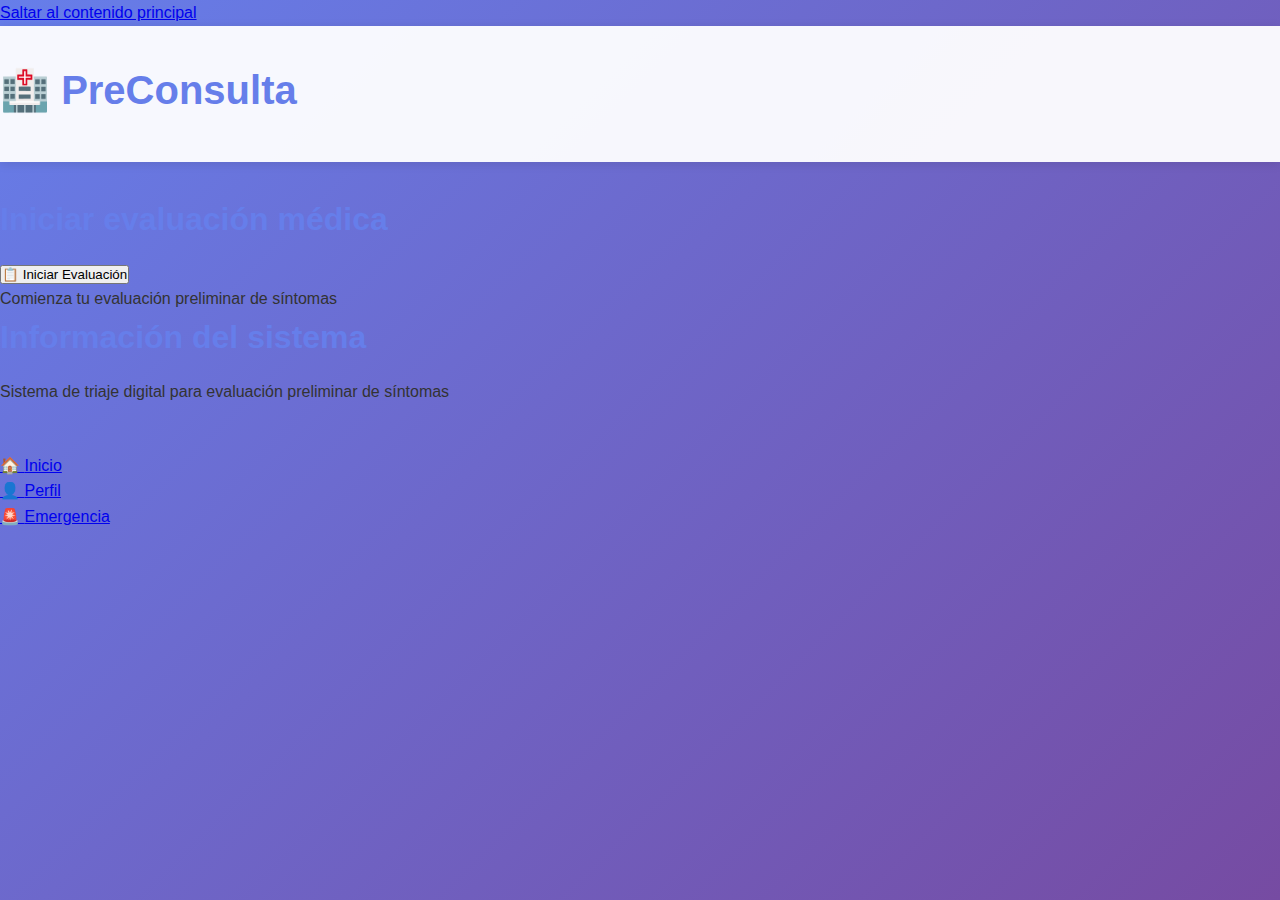
<file: index.html>
<!DOCTYPE html>
<html lang="es">
<head>
    <meta charset="UTF-8">
    <meta name="viewport" content="width=device-width, initial-scale=1.0">
    <meta name="description" content="PreConsulta - Sistema de Triaje Digital accesible para evaluación preliminar de síntomas">
    <title>PreConsulta - Triaje Digital</title>
    <link rel="stylesheet" href="styles.css">
</head>
<body>
    <!-- Skip to main content link for accessibility -->
    <a href="#main-content" class="skip-link">Saltar al contenido principal</a>

    <!-- Main content area -->
    <main id="main-content" role="main" aria-label="Pantalla principal de PreConsulta">
        <!-- Logo/Header section -->
        <header class="app-header">
            <h1 class="app-logo" aria-label="PreConsulta - Triaje Digital">
                <span class="logo-icon" aria-hidden="true">🏥</span>
                <span class="logo-text">PreConsulta</span>
            </h1>
        </header>

        <!-- Central action area -->
        <section class="main-action" aria-labelledby="main-action-title">
            <h2 id="main-action-title" class="visually-hidden">Iniciar evaluación médica</h2>
            <button 
                id="startTriageBtn" 
                class="btn-start-triage"
                aria-label="Iniciar evaluación de triaje digital"
                aria-describedby="start-triage-desc">
                <span class="btn-icon" aria-hidden="true">📋</span>
                <span class="btn-text">Iniciar Evaluación</span>
            </button>
            <p id="start-triage-desc" class="action-description">
                Comienza tu evaluación preliminar de síntomas
            </p>
        </section>

        <!-- Information section -->
        <section class="info-section" aria-labelledby="info-title">
            <h2 id="info-title" class="visually-hidden">Información del sistema</h2>
            <p class="info-text">
                Sistema de triaje digital para evaluación preliminar de síntomas
            </p>
        </section>
    </main>

    <!-- Bottom navigation bar -->
    <nav class="bottom-nav" role="navigation" aria-label="Navegación principal">
        <ul class="nav-list">
            <li class="nav-item">
                <a 
                    href="#home" 
                    class="nav-link active" 
                    aria-label="Inicio, página actual"
                    aria-current="page">
                    <span class="nav-icon" aria-hidden="true">🏠</span>
                    <span class="nav-text">Inicio</span>
                </a>
            </li>
            <li class="nav-item">
                <a 
                    href="#profile" 
                    class="nav-link"
                    aria-label="Perfil de usuario">
                    <span class="nav-icon" aria-hidden="true">👤</span>
                    <span class="nav-text">Perfil</span>
                </a>
            </li>
            <li class="nav-item">
                <a 
                    href="tel:112" 
                    class="nav-link nav-link-emergency"
                    aria-label="Llamar al servicio de emergencias 112">
                    <span class="nav-icon" aria-hidden="true">🚨</span>
                    <span class="nav-text">Emergencia</span>
                </a>
            </li>
        </ul>
    </nav>

    <script src="script.js"></script>
</body>
</html>
</file>
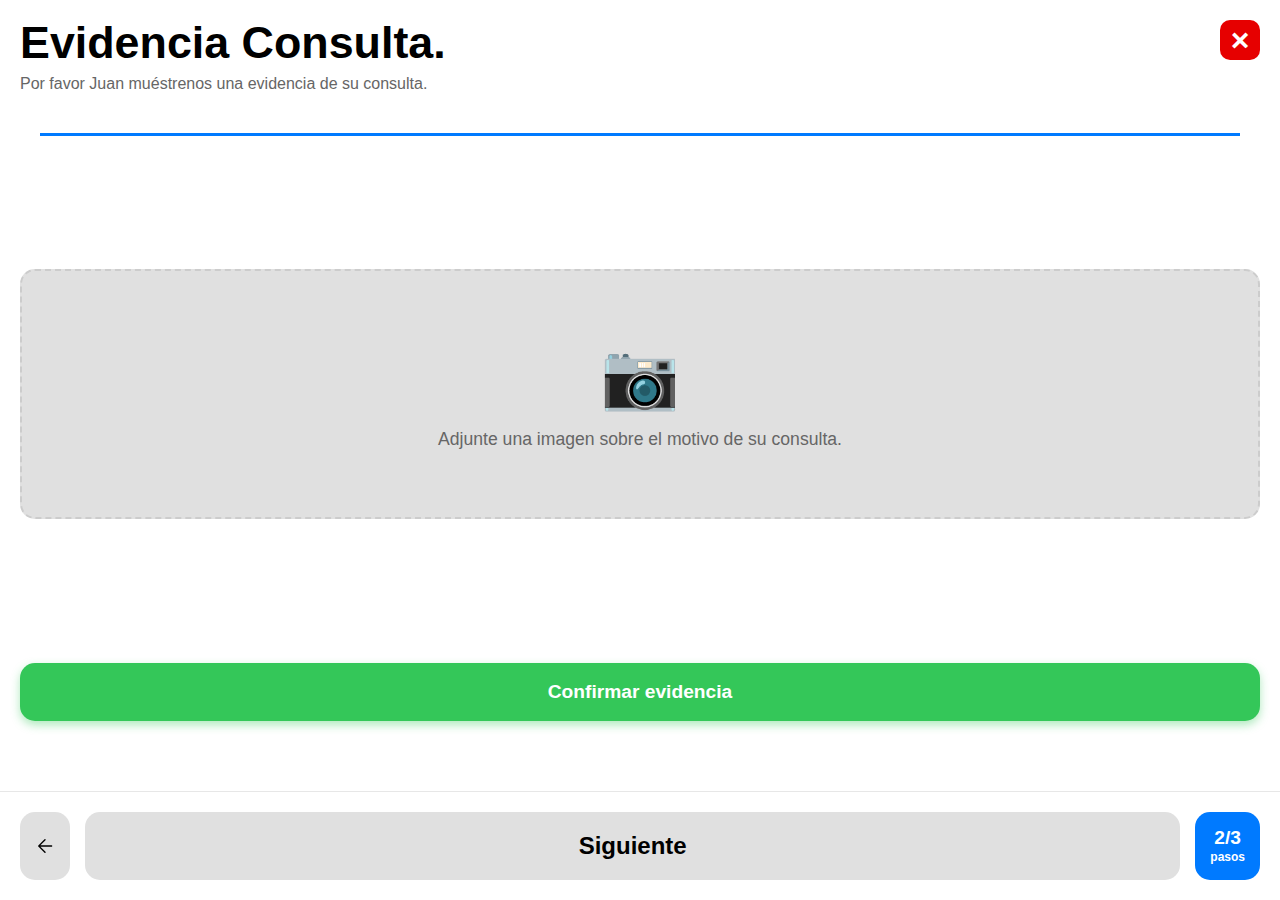
<file: consulta-digital_pag2.html>
<!DOCTYPE html>
<html lang="es">

<head>
    <meta charset="UTF-8">
    <meta name="viewport" content="width=device-width, initial-scale=1.0">
    <title>Evidencia de la Consulta - PreConsulta</title>
    <link rel="stylesheet" href="css/style.css">
</head>

<body class="full-height-body">
    <a href="#main-content" class="skip-link">Saltar al contenido principal</a>

    <header class="consult-header" role="banner">
        <div class="header-content">
            <div>
                <h1>
                    <span class="line1">Evidencia</span>
                    <span class="line2">Consulta.</span>
                </h1>
                <p>Por favor Juan muéstrenos una evidencia de su consulta.</p>
            </div>
            <a href="index.html" class="close-button" aria-label="Cerrar y volver al inicio">×</a>
        </div>
    </header>

    <main class="consult-main" role="main" id="main-content">
        <hr class="status-divider">
        <div class="evidence-container">
            <div class="evidence-upload-box" role="button" tabindex="0"
                aria-label="Adjuntar una imagen sobre el motivo de su consulta">
                <span class="upload-icon" aria-hidden="true">📷</span>
                <span class="upload-text">Adjunte una imagen sobre el motivo de su consulta.</span>
                <input type="file" accept="image/*" class="sr-only" id="file-upload">
            </div>
        </div>
        <button class="confirm-button">Confirmar evidencia</button>
    </main>

    <footer class="consult-footer" role="contentinfo">
        <a href="consulta-digital_pag1.html" class="back-button" aria-label="Volver al paso anterior">
            <img src="media/icons/arrow_back_24dp_000000_FILL1_wght300_GRAD-25_opsz24.svg" alt="Flecha volver" class="back-arrow-icon">
        </a>
        <a href="pantalla_consultaAprovada.html" class="next-button">Siguiente</a>
        <div class="step-counter" aria-label="Paso 2 de 3">
            <span class="counter-number">2/3</span>
            <span class="counter-text">pasos</span>
        </div>
    </footer>

</body>

</html>
</file>
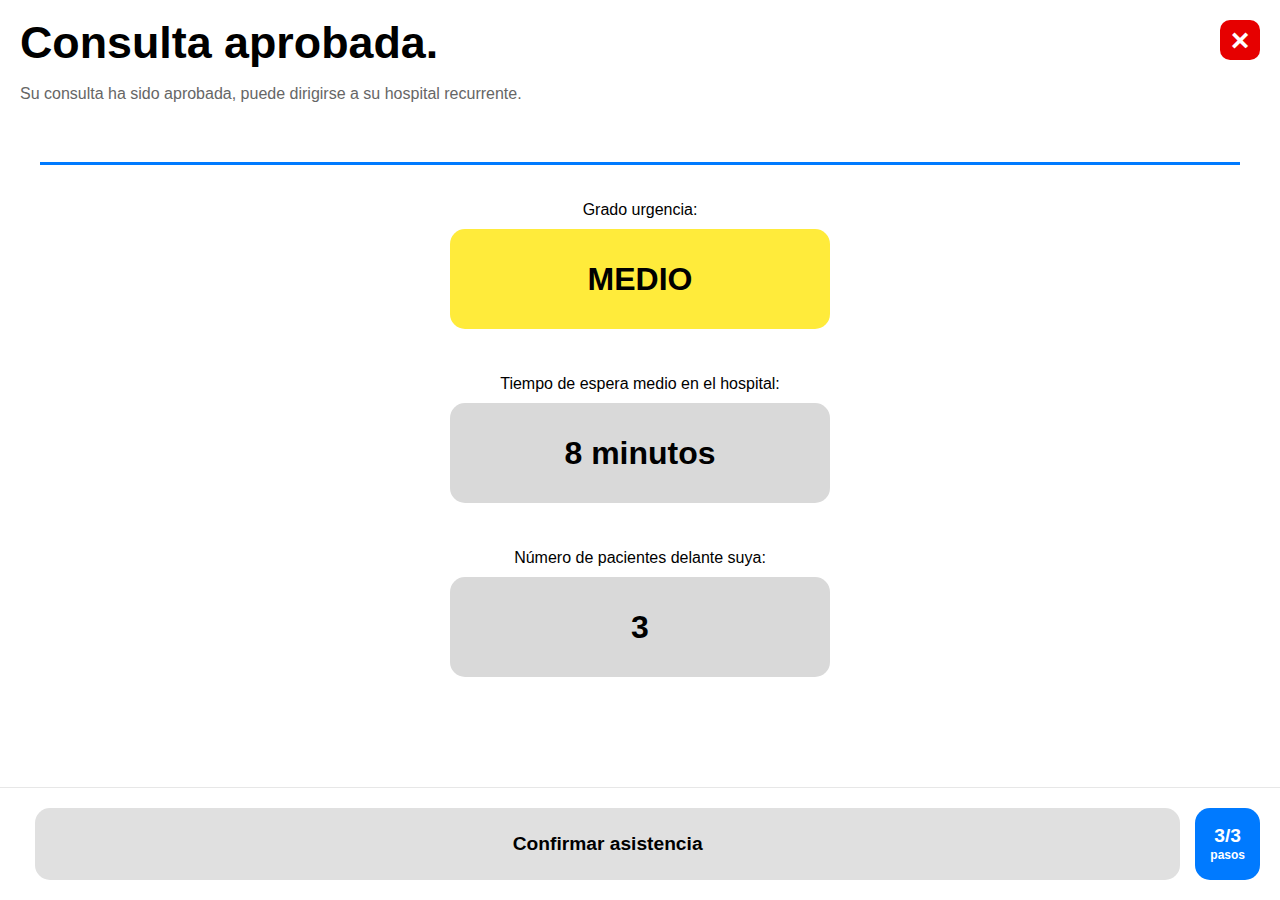
<file: consulta-digital_pag3.html>
<!DOCTYPE html>
<html lang="es">

<head>
    <meta charset="UTF-8">
    <meta name="viewport" content="width=device-width, initial-scale=1.0">
    <title>Consulta Aprobada - PreConsulta</title>
    <link rel="stylesheet" href="css/style.css">
</head>

<body class="full-height-body">
    <a href="#main-content" class="skip-link">Saltar al contenido principal</a>

    <header class="consult-header" role="banner">
        <div class="header-content">
            <div>
                <h1 class="approved-title">
                    Consulta aprobada.
                </h1>
                <p>Su consulta ha sido aprobada, puede dirigirse a su hospital recurrente.</p>
            </div>
            <a href="index.html" class="close-button" aria-label="Cerrar y volver al inicio">×</a>
        </div>
    </header>

    <main class="consult-main approved-main" role="main" id="main-content">
        <hr class="status-divider">
        <div class="info-section">
            <h3 class="info-label">Grado urgencia:</h3>
            <div class="info-box urgency-box">
                <span class="info-value">MEDIO</span>
            </div>
        </div>

        <div class="info-section">
            <h3 class="info-label">Tiempo de espera medio en el hospital:</h3>
            <div class="info-box time-box">
                <span class="info-value">8 minutos</span>
            </div>
        </div>

        <div class="info-section">
            <h3 class="info-label">Número de pacientes delante suya:</h3>
            <div class="info-box patients-box">
                <span class="info-value">3</span>
            </div>
        </div>
    </main>

    <footer class="consult-footer" role="contentinfo">
        <!-- <a href="pantalla_consultaAprovada.html" class="back-button" aria-label="Volver al paso anterior">
            <img src="media/icons/arrow_back_24dp_000000_FILL1_wght300_GRAD-25_opsz24.svg" alt="Flecha volver" class="back-arrow-icon">
        </a> -->
        <button id="confirmButton" class="confirm-attendance-button"
            aria-label="Confirmar asistencia al hospital" aria-pressed="false">Confirmar asistencia</button>
        <div class="step-counter" aria-label="Paso 3 de 3">
            <span class="counter-number">3/3</span>
            <span class="counter-text">pasos</span>
        </div>
    </footer>

    <script>
        const confirmButton = document.getElementById('confirmButton');

        confirmButton.addEventListener('click', function () {
            this.classList.add('confirmed');
            this.textContent = 'Asistencia confirmada';
            this.disabled = true;
            this.setAttribute('aria-pressed', 'true');
        });
    </script>

</body>

</html>
</file>
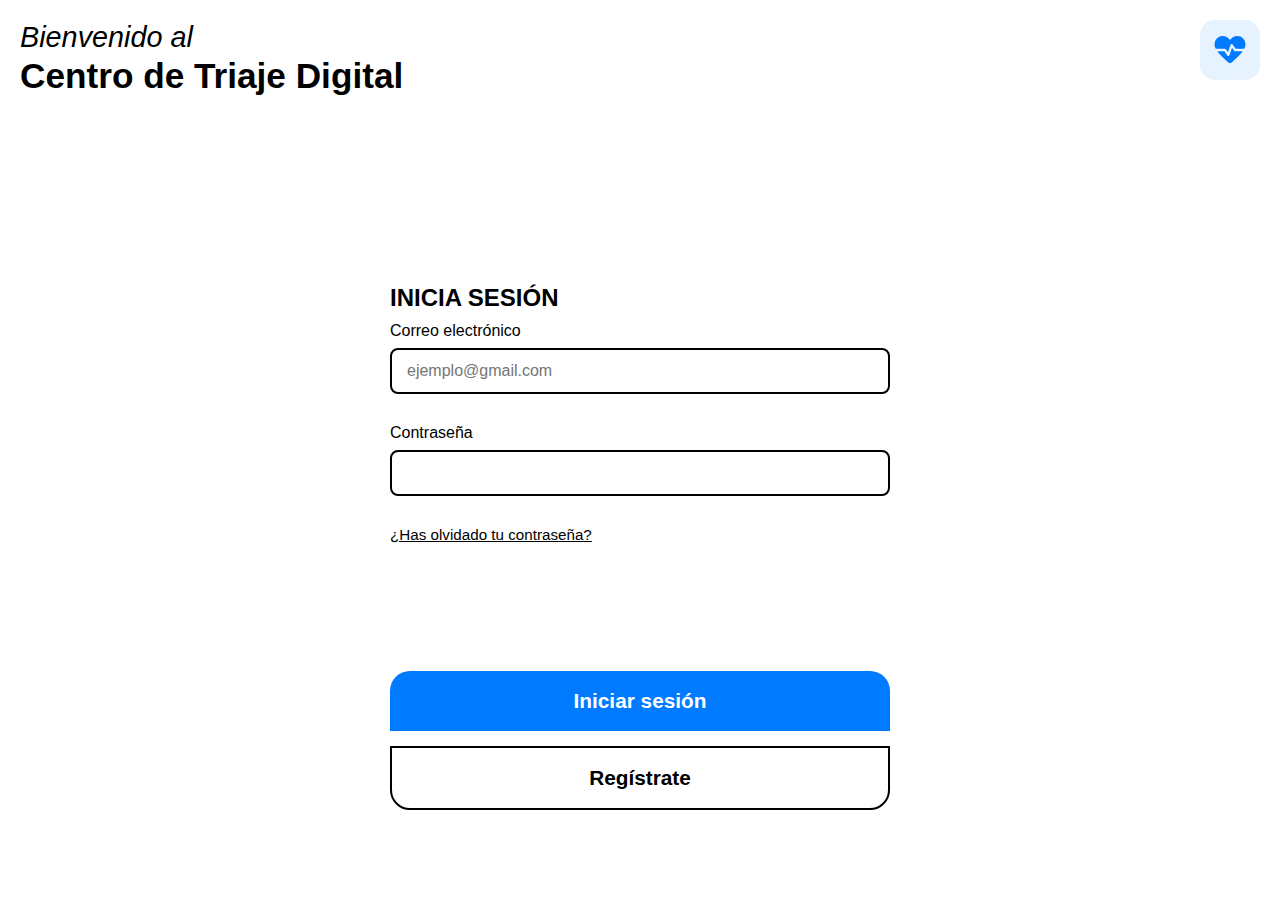
<file: login.html>
<!DOCTYPE html>
<html lang="es">

<head>
    <meta charset="UTF-8">
    <meta name="viewport" content="width=device-width, initial-scale=1.0">
    <title>Iniciar Sesión - PreConsulta</title>
    <link rel="icon" type="image/svg+xml" href="media/icons/cardiology_24dp_007AFF_FILL1_wght300_GRAD-25_opsz24.svg">
    <link rel="stylesheet" href="css/style.css">
</head>

<body class="login-body">
    <a href="#main-content" class="skip-link">Saltar al contenido principal</a>

    <header class="login-header" role="banner">
        <h1 class="login-title">
            <span class="welcome-text">Bienvenido al</span>
            <span class="app-name">Centro de Triaje Digital</span>
        </h1>
        <div class="header-icon-login">
            <img src="media/icons/cardiology_24dp_007AFF_FILL1_wght300_GRAD-25_opsz24.svg" alt="Logo PreConsulta" class="app-logo">
        </div>
    </header>

    <main class="login-main" role="main" id="main-content">
        <form id="loginForm" class="login-form" novalidate role="form" aria-labelledby="form-title">
            <div class="form-fields-container">
                <h2 class="form-title" id="form-title">INICIA SESIÓN</h2>

                <div class="form-field">
                    <label for="email" id="email-label">Correo electrónico</label>
                    <input type="email" id="email" name="email" placeholder="ejemplo@gmail.com" aria-required="true"
                        aria-labelledby="email-label" aria-describedby="error-email" autocomplete="email" aria-invalid="false">
                    <div class="error" id="error-email" aria-live="polite"></div>
                </div>

                <div class="form-field">
                    <label for="password" id="password-label">Contraseña</label>
                    <input type="password" id="password" name="password" aria-required="true"
                        aria-labelledby="password-label" aria-describedby="error-password" autocomplete="current-password" aria-invalid="false">
                    <div class="error" id="error-password" aria-live="polite"></div>
                </div>

                <button type="button" class="forgot-password-button" aria-label="Recuperar contraseña olvidada">
                    ¿Has olvidado tu contraseña?
                </button>
            </div>

            <div class="form-buttons-container">
                <button type="submit" class="login-submit-button" aria-label="Iniciar sesión en la aplicación">
                    Iniciar sesión
                </button>

                <button type="button" class="register-button" aria-label="Crear una cuenta nueva">
                    Regístrate
                </button>
            </div>
        </form>
    </main>

    <script>
        // Validación del formulario de login
        document.getElementById('loginForm').addEventListener('submit', function (event) {
            event.preventDefault();
            let valido = true;

            // Limpiar errores previos
            document.querySelectorAll('.error').forEach(e => e.textContent = '');
            document.querySelectorAll('.form-field input').forEach(e => e.classList.remove('error-borde'));

            // Validar email
            const email = document.getElementById('email').value.trim();
            const emailRegexDominio = /^[^@\s]+\.[^@\s]+$/;

            if (email === '') {
                document.getElementById('error-email').textContent = 'Debe ingresar un correo electrónico.';
                document.getElementById('email').classList.add('error-borde');
                valido = false;
            } else if (!email.includes('@')) {
                document.getElementById('error-email').textContent = 'El correo debe contener un "@".';
                document.getElementById('email').classList.add('error-borde');
                valido = false;
            } else {
                const partes = email.split('@');
                if (partes.length !== 2 || partes[0].length === 0 || partes[1].length === 0) {
                    document.getElementById('error-email').textContent = 'El correo debe tener texto antes y después del "@".';
                    document.getElementById('email').classList.add('error-borde');
                    valido = false;
                } else if (!emailRegexDominio.test(partes[1])) {
                    document.getElementById('error-email').textContent = 'El dominio del correo no es válido, reingrese su e-mail.';
                    document.getElementById('email').classList.add('error-borde');
                    valido = false;
                } else if (!(partes[1].endsWith('.com') || partes[1].endsWith('.es'))) {
                    document.getElementById('error-email').textContent = 'El dominio debe terminar en .com o .es';
                    document.getElementById('email').classList.add('error-borde');
                    valido = false;
                }
            }

            // Validar contraseña
            const password = document.getElementById('password').value;
            if (password === '') {
                document.getElementById('error-password').textContent = 'Debe ingresar una contraseña.';
                document.getElementById('password').classList.add('error-borde');
                valido = false;
            } else if (password.length < 6) {
                document.getElementById('error-password').textContent = 'La contraseña debe tener al menos 6 caracteres.';
                document.getElementById('password').classList.add('error-borde');
                valido = false;
            }

            // Si todo es válido, redirigir a la página principal
            if (valido) {
                window.location.href = 'index.html';
            }
        });

        // Botón de registro
        document.querySelector('.register-button').addEventListener('click', function () {
            window.location.href = 'registro.html';
        });

        // Botón de contraseña olvidada
        document.querySelector('.forgot-password-button').addEventListener('click', function () {
            // Aquí iría la redirección a la página de recuperación
            alert('Funcionalidad de recuperación de contraseña en desarrollo');
        });
    </script>

</body>

</html>
</file>
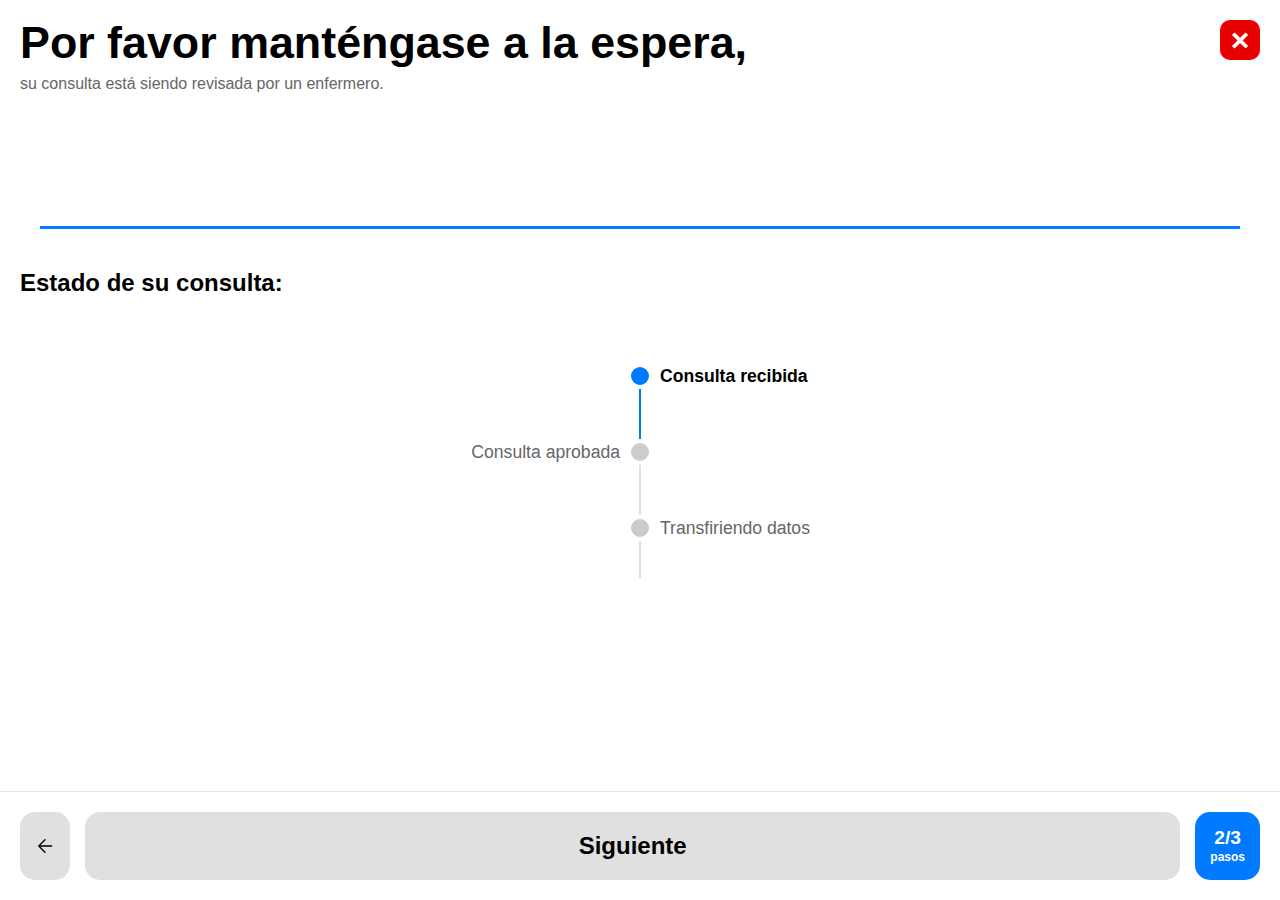
<file: pantalla_consultaAprovada.html>
<!DOCTYPE html>
<html lang="es">
<head>
    <meta charset="UTF-8">
    <meta name="viewport" content="width=device-width, initial-scale=1.0">
    <title>Estado de la Consulta - PreConsulta</title>
    <link rel="stylesheet" href="css/style.css">
</head>
<body class="full-height-body">
    <a href="#main-content" class="skip-link">Saltar al contenido principal</a>

    <header class="consult-header" role="banner">
        <div class="header-content">
            <div>
                <h1>
                    <span class="line1">Por favor</span>
                    <span class="line2">manténgase a la espera,</span>
                </h1>
                <p>su consulta está siendo revisada por un enfermero.</p>
            </div>
            <a href="index.html" class="close-button" aria-label="Cerrar y volver al inicio">×</a>
        </div>
    </header>

    <main class="consult-main" role="main" id="main-content">
        <hr class="status-divider">
        <h2 class="status-title">Estado de su consulta:</h2>
        <div class="status-container">
            <ul class="status-tracker" aria-label="Progreso de la consulta">
                <li class="status-item active" aria-current="step">
                    <span class="status-dot"></span>
                    <span class="status-label">Consulta recibida</span>
                </li>
                <li class="status-item status-item-reverse">
                    <span class="status-dot"></span>
                    <span class="status-label">Consulta aprobada</span>
                </li>
                <li class="status-item">
                    <span class="status-dot"></span>
                    <span class="status-label">Transfiriendo datos</span>
                </li>
            </ul>
        </div>
    </main>

    <footer class="consult-footer" role="contentinfo">
        <a href="consulta-digital_pag2.html" class="back-button" aria-label="Volver al paso anterior">
            <img src="media/icons/arrow_back_24dp_000000_FILL1_wght300_GRAD-25_opsz24.svg" alt="Flecha volver" class="back-arrow-icon">
        </a>
        <a href="consulta-digital_pag3.html" class="next-button">Siguiente</a>
        <div class="step-counter" aria-label="Paso 2 de 3">
            <span class="counter-number">2/3</span>
            <span class="counter-text">pasos</span>
        </div>
    </footer>

    <script>
        // Habilitar el botón "Siguiente" después de que termine la animación (10 segundos)
        setTimeout(function() {
            const nextButton = document.getElementById('nextButton');
            nextButton.disabled = false;
            nextButton.onclick = function() {
                window.location.href = 'consulta-digital_pag3.html';
            };
        }, 10000);
    </script>

</body>  
</html>
</file>
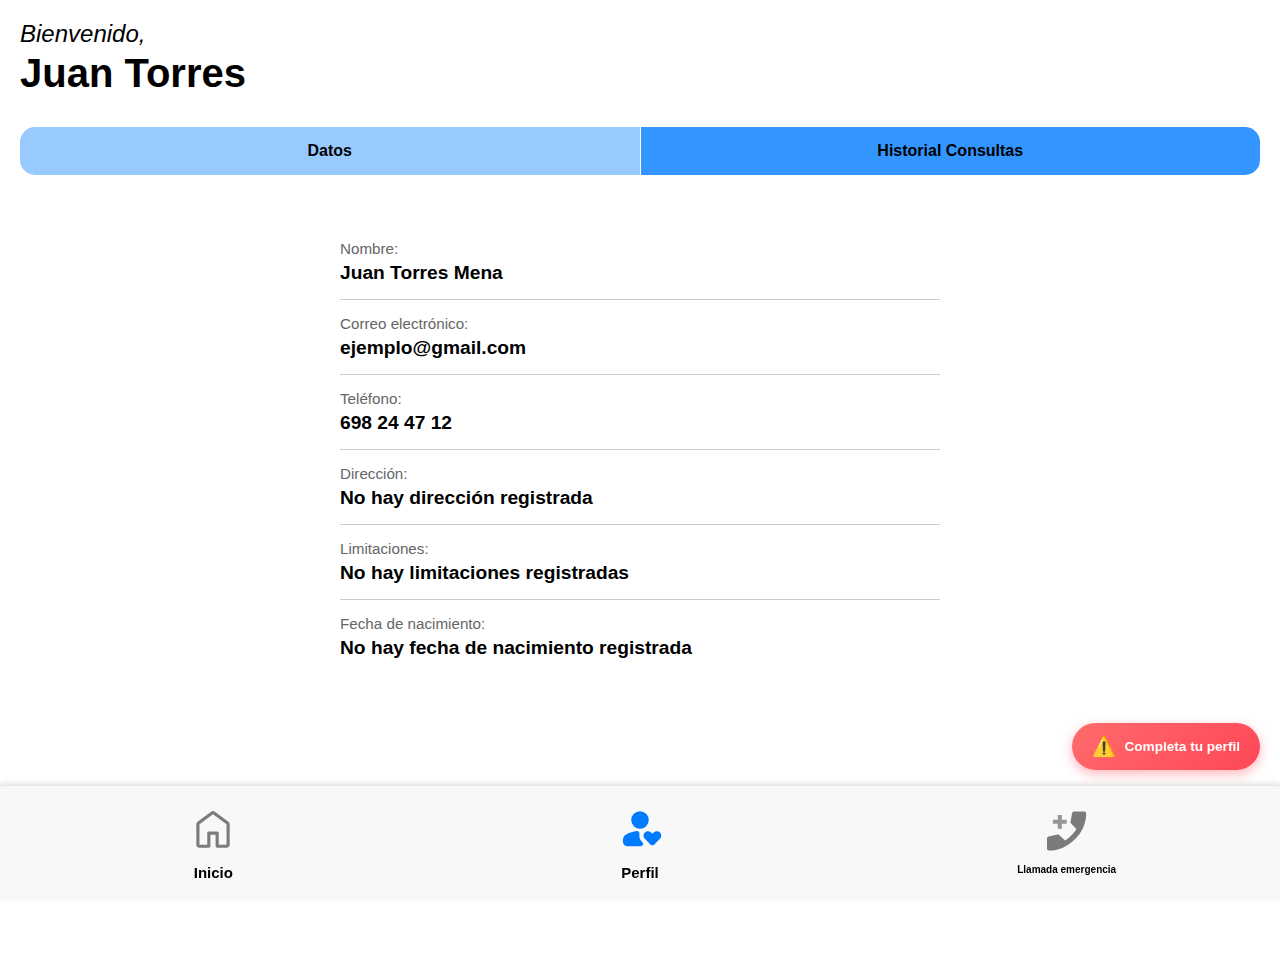
<file: perfil-usuario.html>
<!DOCTYPE html>
<html lang="es">

<head>
    <meta charset="UTF-8">
    <meta name="viewport" content="width=device-width, initial-scale=1.0">
    <title>Perfil de Usuario - PreConsulta</title>
    <link rel="icon" type="image/svg+xml" href="media/icons/cardiology_24dp_007AFF_FILL1_wght300_GRAD-25_opsz24.svg">
    <link rel="stylesheet" href="css/style.css">
</head>

<body class="full-height-body">
    <a href="#main-content" class="skip-link">Saltar al contenido principal</a>
    <!-- Overlay oscuro -->
    <div class="form-overlay" id="formOverlay"></div>

    <!-- Botón flotante de alerta para datos faltantes -->
    <button class="floating-alert-button" id="floatingAlertBtn" aria-label="Completar datos personales faltantes" aria-expanded="false">
        <span class="alert-icon" aria-hidden="true">⚠️</span>
        <span class="alert-text">Completa tu perfil</span>
    </button>

    <!-- Formulario desplegable para datos faltantes -->
    <div class="missing-data-form" id="missingDataForm" role="dialog" aria-labelledby="formTitle" aria-modal="true" aria-hidden="true">
        <div class="form-header">
            <h2 id="formTitle">Completa tu información</h2>
            <button class="form-close-btn" id="formCloseBtn" aria-label="Cerrar formulario">✕</button>
        </div>
        <form id="userDataForm">
            <div class="form-group">
                <label for="addressInput">Dirección completa:</label>
                <input type="text" id="addressInput" name="address" placeholder="Ej: Calle Principal 123, Madrid" required>
            </div>
            
            <div class="form-group">
                <label for="limitationsInput">Limitaciones o condiciones médicas:</label>
                <textarea id="limitationsInput" name="limitations" rows="3" placeholder="Ej: Alergias, movilidad reducida, etc."></textarea>
            </div>
            
            <div class="form-group">
                <label for="birthDateInput">Fecha de nacimiento:</label>
                <input type="date" id="birthDateInput" name="birthDate" required>
            </div>
            
            <div class="form-actions">
                <button type="button" class="btn-cancel" id="cancelBtn">Cancelar</button>
                <button type="submit" class="btn-save">Guardar</button>
            </div>
        </form>
    </div>

    <main role="main" id="main-content">
        <section class="profile-section" aria-labelledby="profile-header">
            <!-- Header -->
            <div class="profile-header" id="profile-header">
                <div class="profile-header-top">
                    <h1 class="profile-welcome">
                        <span class="profile-greeting">Bienvenido,</span>
                        <span class="profile-username" id="userName">Juan Torres</span>
                    </h1>
                    <!-- <button class="profile-close-button" aria-label="Cerrar perfil" onclick="window.location.href='index.html'">✕</button> -->
                </div>

                <!-- Navigation tabs -->
                <nav class="profile-nav" role="tablist" aria-label="Navegación de perfil">
                    <!-- <div class="avatar-alert" aria-label="Alerta" role="img">⚠️</div> -->
                    <button class="profile-tab active" role="tab" aria-selected="true" aria-controls="datos-panel" id="datos-tab">
                        Datos
                    </button>
                    <button class="profile-tab" role="tab" aria-selected="false" aria-controls="historial-panel" id="historial-tab">
                        Historial Consultas
                    </button>
                </nav>
            </div>

            <!-- Data Panel -->
            <div class="profile-content-panel active" id="datos-panel" role="tabpanel" aria-labelledby="datos-tab">
                <div class="profile-data-container">
                    <div class="data-item">
                        <span class="data-label">Nombre:</span>
                        <span class="data-value" id="dataName">Juan Torres Mena</span>
                    </div>
                    
                    <div class="data-item">
                        <span class="data-label">Correo electrónico:</span>
                        <span class="data-value" id="dataEmail">ejemplo@gmail.com</span>
                    </div>
                    
                    <div class="data-item">
                        <span class="data-label">Teléfono:</span>
                        <span class="data-value" id="dataPhone">698 24 47 12</span>
                    </div>
                    
                    <div class="data-item">
                        <span class="data-label">Dirección:</span>
                        <span class="data-value" id="dataAddress">No hay dirección registrada</span>
                    </div>
                    
                    <div class="data-item">
                        <span class="data-label">Limitaciones:</span>
                        <span class="data-value" id="dataLimitations">No hay limitaciones registradas</span>
                    </div>
                    
                    <div class="data-item">
                        <span class="data-label">Fecha de nacimiento:</span>
                        <span class="data-value" id="dataAge">No hay fecha de nacimiento registrada</span>
                    </div>
                </div>
            </div>

            <!-- Historial Panel -->
            <div class="profile-content-panel" id="historial-panel" role="tabpanel" aria-labelledby="historial-tab">
                <div class="historial-empty">
                    <p>No ha realizado todavía ninguna consulta</p>
                </div>
            </div>
        </section>
    </main>

    <!-- Bottom Navigation -->
    <nav class="bottom-nav" role="navigation" aria-label="Menú principal">
        <ul>
            <li>
                <a href="index.html" aria-label="Ir a la página de inicio" class="nav-button">
                    <img src="media/icons/home_24dp_000000_FILL0_wght400_GRAD0_opsz48.svg" alt="Icono de inicio" class="nav-icon">
                    <span class="nav-text">Inicio</span>
                </a>
            </li>
            <li>
                <a href="perfil.html" aria-label="Ir a tu perfil de usuario" class="nav-button active">
                    <img src="media/icons/person_heart_24dp_007AFF_FILL1_wght500_GRAD0_opsz24.svg" alt="Icono de perfil" class="nav-icon">
                    <span class="nav-text">Perfil</span>
                </a>
            </li>
            <li>
                <a href="tel:112" aria-label="Llamar a emergencias" class="nav-button call-button">
                    <img src="media/icons/phone_enable_emergency_red.svg" alt="Icono de teléfono" class="nav-icon">
                    <span class="nav-text">Llamada emergencia</span>
                </a>
            </li>
        </ul>
    </nav>

    <script>
        // Tab switching functionality
        const tabs = document.querySelectorAll('.profile-tab');
        const panels = document.querySelectorAll('.profile-content-panel');

        tabs.forEach(tab => {
            tab.addEventListener('click', () => {
                // Remove active class from all tabs and panels
                tabs.forEach(t => {
                    t.classList.remove('active');
                    t.setAttribute('aria-selected', 'false');
                });
                panels.forEach(p => p.classList.remove('active'));

                // Add active class to clicked tab
                tab.classList.add('active');
                tab.setAttribute('aria-selected', 'true');

                // Show corresponding panel
                const panelId = tab.getAttribute('aria-controls');
                const panel = document.getElementById(panelId);
                panel.classList.add('active');
            });
        });

        // Simulate loading user data (in a real app, this would come from a database)
        window.addEventListener('DOMContentLoaded', () => {
            // You can update these values dynamically
            const userData = {
                name: 'Juan Torres Mena',
                email: 'ejemplo@gmail.com',
                phone: '698 24 47 12',
                address: 'No hay dirección registrada',
                limitations: 'No hay limitaciones registradas',
                age: 'No hay fecha de nacimiento registrada'
            };

            // Update the data in the DOM
            document.getElementById('dataName').textContent = userData.name;
            document.getElementById('dataEmail').textContent = userData.email;
            document.getElementById('dataPhone').textContent = userData.phone;
            document.getElementById('dataAddress').textContent = userData.address;
            document.getElementById('dataLimitations').textContent = userData.limitations;
            document.getElementById('dataAge').textContent = userData.age;
            document.getElementById('userName').textContent = userData.name.split(' ')[0] + ' ' + userData.name.split(' ')[1];

            // Verificar si hay datos faltantes y mostrar/ocultar el botón de alerta
            checkMissingData();
        });

        // ========================================
        // FUNCIONALIDAD DEL FORMULARIO FLOTANTE
        // ========================================

        const floatingBtn = document.getElementById('floatingAlertBtn');
        const missingDataForm = document.getElementById('missingDataForm');
        const formOverlay = document.getElementById('formOverlay');
        const formCloseBtn = document.getElementById('formCloseBtn');
        const cancelBtn = document.getElementById('cancelBtn');
        const userDataForm = document.getElementById('userDataForm');

        // Verificar si hay datos faltantes
        function checkMissingData() {
            const address = document.getElementById('dataAddress').textContent;
            const limitations = document.getElementById('dataLimitations').textContent;
            const age = document.getElementById('dataAge').textContent;

            const hasMissingData = 
                address.includes('No hay') || 
                limitations.includes('No hay') || 
                age.includes('No hay');

            // Mostrar u ocultar el botón flotante según haya datos faltantes
            if (hasMissingData) {
                floatingBtn.style.display = 'flex';
            } else {
                floatingBtn.style.display = 'none';
            }
        }

        // Abrir formulario
        function openForm() {
            missingDataForm.classList.add('active');
            formOverlay.classList.add('active');
            missingDataForm.setAttribute('aria-hidden', 'false');
            floatingBtn.setAttribute('aria-expanded', 'true');
            document.body.style.overflow = 'hidden'; // Prevenir scroll del body
            
            // Enfocar el primer campo
            setTimeout(() => {
                document.getElementById('addressInput').focus();
            }, 100);
        }

        // Cerrar formulario
        function closeForm() {
            missingDataForm.classList.remove('active');
            formOverlay.classList.remove('active');
            missingDataForm.setAttribute('aria-hidden', 'true');
            floatingBtn.setAttribute('aria-expanded', 'false');
            document.body.style.overflow = ''; // Restaurar scroll
            floatingBtn.focus(); // Devolver el foco al botón
        }

        // Event listeners
        floatingBtn.addEventListener('click', openForm);
        formCloseBtn.addEventListener('click', closeForm);
        cancelBtn.addEventListener('click', closeForm);
        formOverlay.addEventListener('click', closeForm);

        // Cerrar con tecla Escape
        document.addEventListener('keydown', (e) => {
            if (e.key === 'Escape' && missingDataForm.classList.contains('active')) {
                closeForm();
            }
        });

        // Guardar datos del formulario
        userDataForm.addEventListener('submit', (e) => {
            e.preventDefault();

            // Obtener valores del formulario
            const address = document.getElementById('addressInput').value.trim();
            const limitations = document.getElementById('limitationsInput').value.trim();
            const birthDate = document.getElementById('birthDateInput').value;

            // Actualizar los datos en la vista
            if (address) {
                document.getElementById('dataAddress').textContent = address;
            }

            if (limitations) {
                document.getElementById('dataLimitations').textContent = limitations;
            } else {
                document.getElementById('dataLimitations').textContent = 'Sin limitaciones registradas';
            }

            if (birthDate) {
                const date = new Date(birthDate);
                const formattedDate = date.toLocaleDateString('es-ES', { 
                    year: 'numeric', 
                    month: 'long', 
                    day: 'numeric' 
                });
                document.getElementById('dataAge').textContent = formattedDate;
            }

            // Limpiar formulario
            userDataForm.reset();

            // Cerrar formulario
            closeForm();

            // Verificar si aún hay datos faltantes
            checkMissingData();

            // Mostrar mensaje de éxito (opcional)
            alert('✅ Datos guardados correctamente');
        });
    </script>
</body>

</html>
</file>
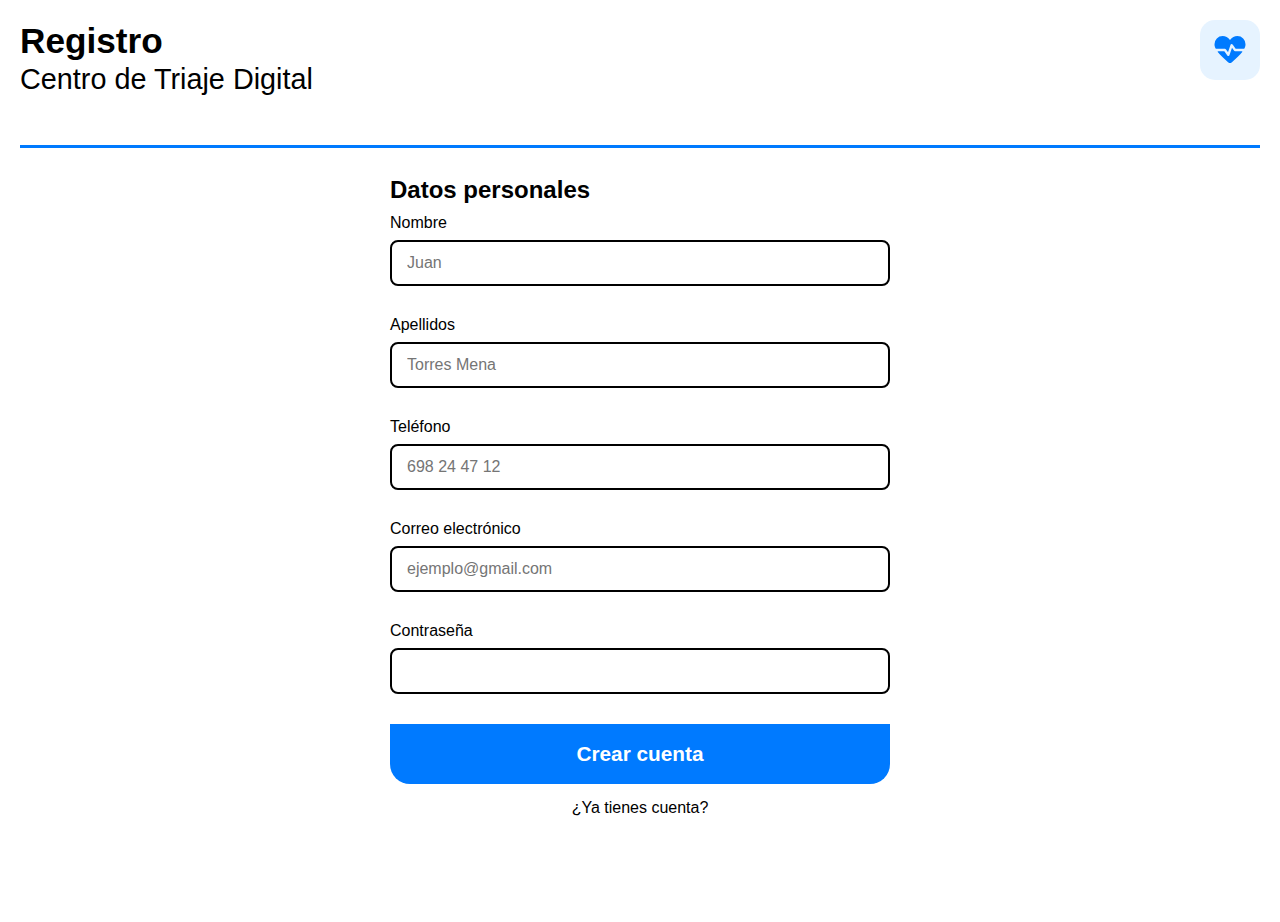
<file: registro.html>
<!DOCTYPE html>
<html lang="es">

<head>
    <meta charset="UTF-8">
    <meta name="viewport" content="width=device-width, initial-scale=1.0">
    <title>Registro - PreConsulta</title>
    <link rel="icon" type="image/svg+xml" href="media/icons/cardiology_24dp_007AFF_FILL1_wght300_GRAD-25_opsz24.svg">
    <link rel="stylesheet" href="css/style.css">
</head>

<body class="login-body">
    <a href="#main-content" class="skip-link">Saltar al contenido principal</a>

    <header class="login-header" role="banner">
        <h1 class="register-title">
            <span class="register-main-text">Registro</span>
            <span class="register-subtitle">Centro de Triaje Digital</span>
        </h1>
        <div class="header-icon-login">
            <img src="media/icons/cardiology_24dp_007AFF_FILL1_wght300_GRAD-25_opsz24.svg" alt="Logo PreConsulta" class="app-logo">
        </div>
    </header>

    <main class="login-main" role="main" id="main-content">
        <hr class="register-divider">
        <form id="registerForm" class="login-form" novalidate role="form" aria-labelledby="form-title">
            <div class="form-fields-container">
                <h2 class="form-title" id="form-title">Datos personales</h2>

                <div class="form-field">
                    <label for="nombre">Nombre</label>
                    <input type="text" id="nombre" name="nombre" placeholder="Juan" aria-required="true"
                        aria-describedby="error-nombre" autocomplete="given-name" aria-invalid="false">
                    <div class="error" id="error-nombre" aria-live="polite"></div>
                </div>

                <div class="form-field">
                    <label for="apellidos">Apellidos</label>
                    <input type="text" id="apellidos" name="apellidos" placeholder="Torres Mena" aria-required="true"
                        aria-describedby="error-apellidos" autocomplete="family-name" aria-invalid="false">
                    <div class="error" id="error-apellidos" aria-live="polite"></div>
                </div>

                <div class="form-field">
                    <label for="telefono">Teléfono</label>
                    <input type="tel" id="telefono" name="telefono" placeholder="698 24 47 12" aria-required="true"
                        aria-describedby="error-telefono" autocomplete="tel" aria-invalid="false">
                    <div class="error" id="error-telefono" aria-live="polite"></div>
                </div>

                <div class="form-field">
                    <label for="email">Correo electrónico</label>
                    <input type="email" id="email" name="email" placeholder="ejemplo@gmail.com" aria-required="true"
                        aria-describedby="error-email" autocomplete="email" aria-invalid="false">
                    <div class="error" id="error-email" aria-live="polite"></div>
                </div>

                <div class="form-field">
                    <label for="password">Contraseña</label>
                    <input type="password" id="password" name="password" aria-required="true"
                        aria-describedby="error-password" autocomplete="new-password" aria-invalid="false">
                    <div class="error" id="error-password" aria-live="polite"></div>
                </div>
                </fieldset>
            </div>

            <div class="form-buttons-container">
                <button type="submit" class="register-submit-button" aria-label="Crear cuenta nueva">
                    Crear cuenta
                </button>
                
                <button type="button" class="already-account-button" aria-label="Ya tengo cuenta, ir a inicio de sesión">
                    ¿Ya tienes cuenta?
                </button>
            </div>
        </form>
    </main>

    <script>
        // Solo permitir números en el input de teléfono
        document.getElementById('telefono').addEventListener('input', function () {
            this.value = this.value.replace(/[^0-9]/g, '');
        });

        // Validación del formulario de registro
        document.getElementById('registerForm').addEventListener('submit', function (event) {
            event.preventDefault();
            let valido = true;

            // Limpiar errores previos
            document.querySelectorAll('.error').forEach(e => e.textContent = '');
            document.querySelectorAll('.form-field input').forEach(e => e.classList.remove('error-borde'));

            // Validar nombre
            const nombre = document.getElementById('nombre').value.trim();
            if (nombre.length < 2) {
                document.getElementById('error-nombre').textContent = 'El nombre debe tener al menos 2 caracteres, reingrese su nombre.';
                document.getElementById('nombre').classList.add('error-borde');
                valido = false;
            }

            // Validar apellidos
            const apellidos = document.getElementById('apellidos').value.trim();
            if (apellidos.length < 2) {
                document.getElementById('error-apellidos').textContent = 'Los apellidos deben tener al menos 2 caracteres, reingrese sus apellidos.';
                document.getElementById('apellidos').classList.add('error-borde');
                valido = false;
            }

            // Validar teléfono
            const telefono = document.getElementById('telefono').value.trim();
            if (telefono.length !== 9) {
                document.getElementById('error-telefono').textContent = 'El número de teléfono debe tener 9 dígitos.';
                document.getElementById('telefono').classList.add('error-borde');
                valido = false;
            }

            // Validar email
            const email = document.getElementById('email').value.trim();
            const emailRegexDominio = /^[^@\s]+\.[^@\s]+$/;

            if (email === '') {
                document.getElementById('error-email').textContent = 'Debe ingresar un correo electrónico.';
                document.getElementById('email').classList.add('error-borde');
                valido = false;
            } else if (!email.includes('@')) {
                document.getElementById('error-email').textContent = 'El correo debe contener un "@".';
                document.getElementById('email').classList.add('error-borde');
                valido = false;
            } else {
                const partes = email.split('@');
                if (partes.length !== 2 || partes[0].length === 0 || partes[1].length === 0) {
                    document.getElementById('error-email').textContent = 'El correo debe tener texto antes y después del "@".';
                    document.getElementById('email').classList.add('error-borde');
                    valido = false;
                } else if (!emailRegexDominio.test(partes[1])) {
                    document.getElementById('error-email').textContent = 'El dominio del correo no es válido, reingrese su e-mail.';
                    document.getElementById('email').classList.add('error-borde');
                    valido = false;
                } else if (!(partes[1].endsWith('.com') || partes[1].endsWith('.es'))) {
                    document.getElementById('error-email').textContent = 'El dominio debe terminar en .com o .es';
                    document.getElementById('email').classList.add('error-borde');
                    valido = false;
                }
            }

            // Validar contraseña
            const password = document.getElementById('password').value;
            if (password === '') {
                document.getElementById('error-password').textContent = 'Debe ingresar una contraseña.';
                document.getElementById('password').classList.add('error-borde');
                valido = false;
            } else if (password.length < 6) {
                document.getElementById('error-password').textContent = 'La contraseña debe tener al menos 6 caracteres.';
                document.getElementById('password').classList.add('error-borde');
                valido = false;
            }

            // Si todo es válido, redirigir a la página de login
            if (valido) {
                alert('Cuenta creada exitosamente. Redirigiendo al inicio de sesión...');
                window.location.href = 'login.html';
            }
        });

        // Botón de "¿Ya tienes cuenta?"
        document.querySelector('.already-account-button').addEventListener('click', function() {
            window.location.href = 'login.html';
        });
    </script>

</body>

</html>
</file>
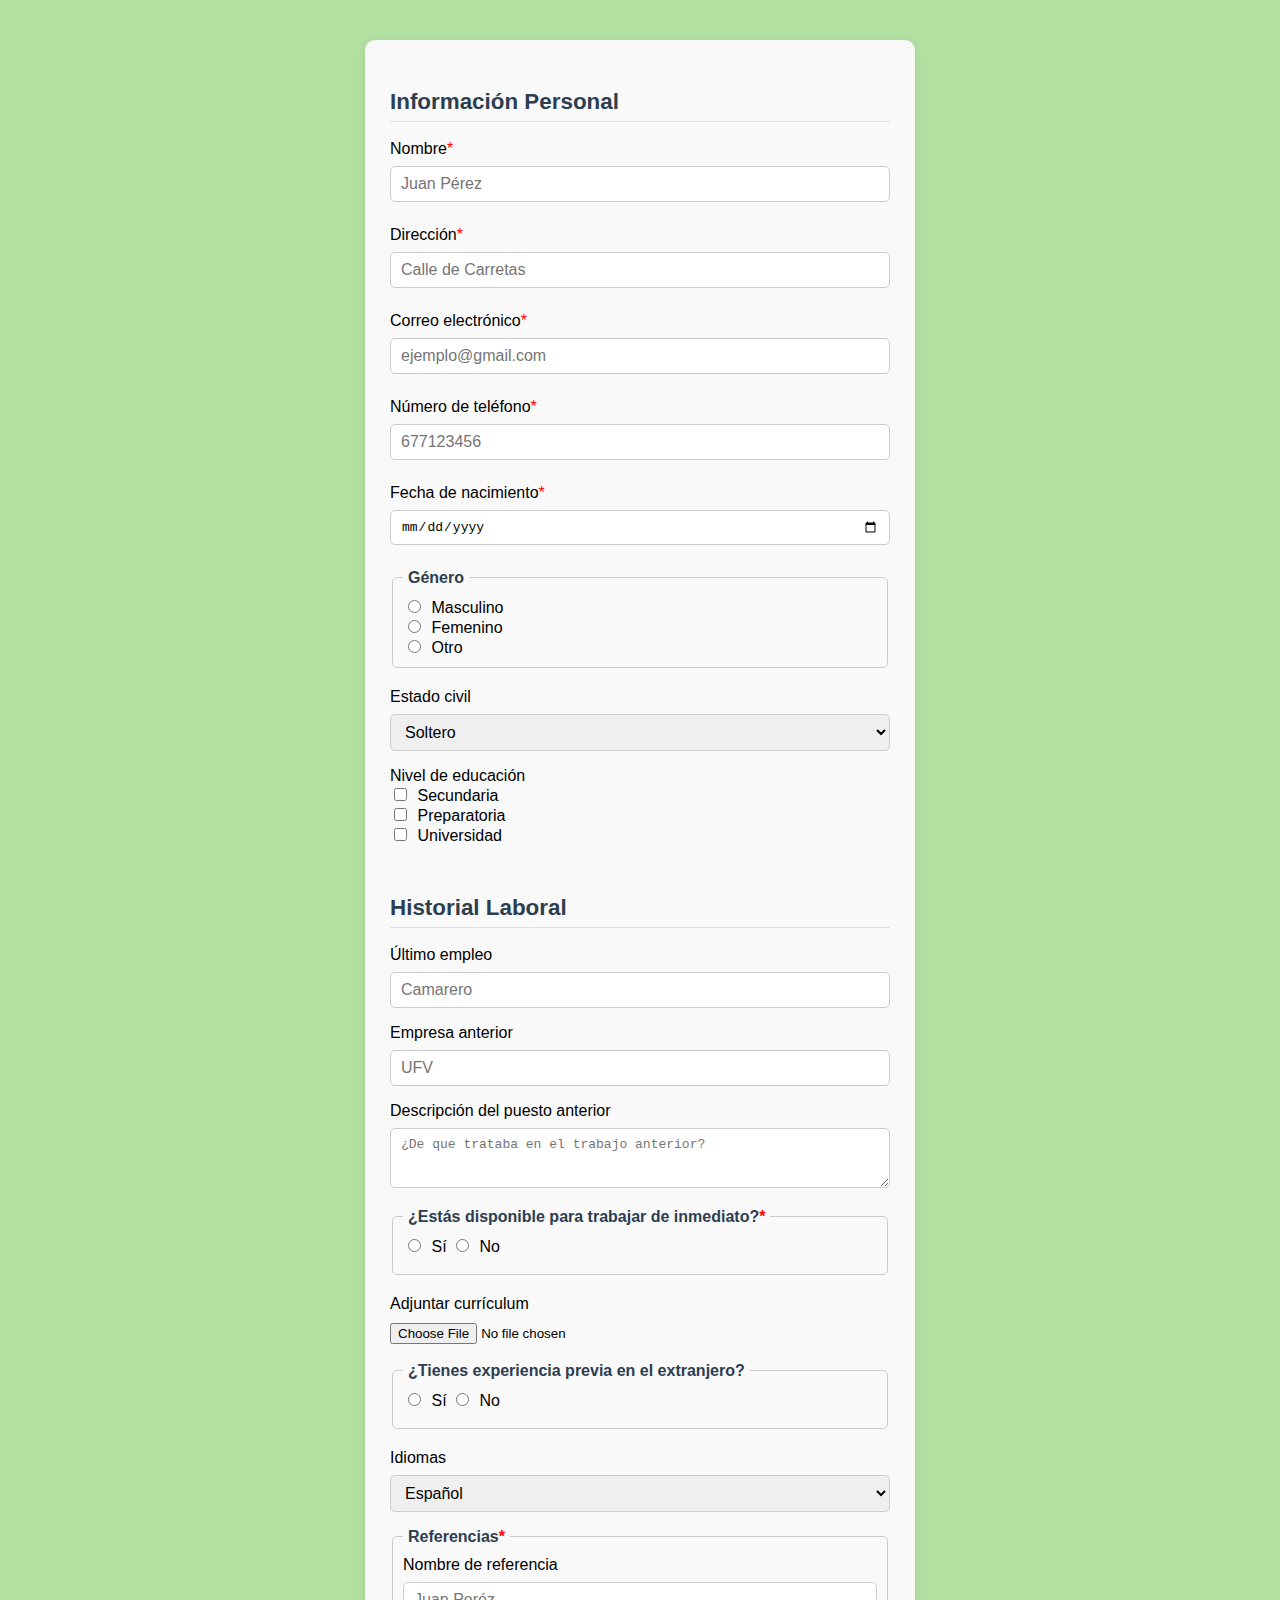
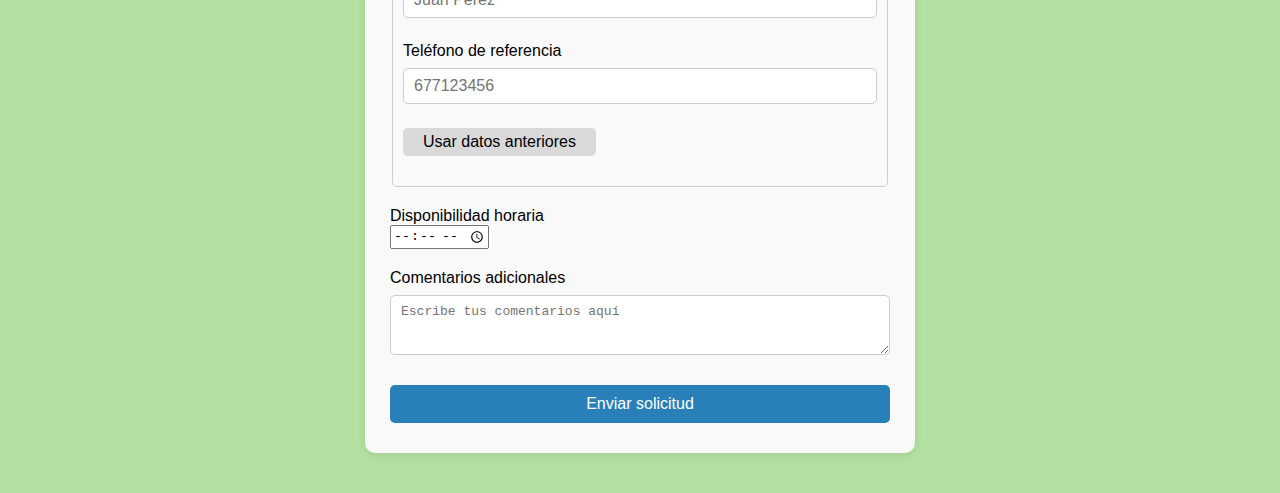
<file: utilities/Taller - Uso de Formularios/formulario.html>
<!DOCTYPE html>
<html>

<head>
    <meta charset="UTF-8">
    <meta name="viewport" content="width=device-width, initial-scale=1.0">
    <title>Formulario de Solicitud de Empleo</title>
    <link href="./formulario.css" rel="stylesheet" type="text/css">
</head>

<body>
    <!-- Aplicamos un fondo verde ya que este es el color que menos fatiga visual produce. 
    Este efecto relajante, junto con su acción mitigadora del estrés, hace que sea una buena opción cuando hay que permanecer mucho tiempo ante una pantalla,
    lo cual es perfecto para este largo formulario -->
    <form id="formulario" action="#" method="post" novalidate>
        <!-- Información personal -->
        <h2>Información Personal</h2>
        <div class="campo-form"> <!-- Informamos al usuario sobre la información que tiene que añadir en el formulario y le mostramos un ejemplo, tambien le indicamos mediante el asteristco que es un campo obligatorio -->
            <label for="nombre">Nombre<span style="color: red;">*</span></label> 
            <input type="text" id="nombre" name="nombre" placeholder="Juan Pérez" aria-required="true" 
                aria-describedby="error-nombre" autocomplete="name" aria-invalid="false">
            <div class="error" id="error-nombre" aria-live="polite"></div>
        </div>
        <div class="campo-form">
            <label for="direccion">Dirección<span style="color: red;">*</span></label>
            <input type="text" id="direccion" name="direccion" placeholder="Calle de Carretas" aria-required="true"
                aria-describedby="error-direccion" autocomplete="street-address" aria-invalid="false">
            <div class="error" id="error-direccion" aria-live="polite"></div>
        </div>
        <div class="campo-form">
            <label for="email">Correo electrónico<span style="color: red;">*</span></label>
            <input type="email" id="email" name="email" placeholder="ejemplo@gmail.com" aria-required="true"
                aria-describedby="error-email" autocomplete="email" aria-invalid="false">
            <div class="error" id="error-email" aria-live="polite"></div>
        </div>
        <div class="campo-form">
            <label for="telefono">Número de teléfono<span style="color: red;">*</span></label>
            <input type="tel" id="telefono" name="telefono" placeholder="677123456" aria-required="true"
                aria-describedby="error-telefono" autocomplete="tel" aria-invalid="false">
            <div class="error" id="error-telefono" aria-live="polite"></div>
        </div>
        <div class="campo-form">
            <label for="fecha">Fecha de nacimiento<span style="color: red;">*</span></label>
            <input type="date" id="fecha" name="fecha" placeholder="Fecha de nacimiento" aria-required="true"
                aria-describedby="error-fecha" aria-invalid="false">
            <div class="error" id="error-fecha" aria-live="polite"></div>
        </div>

        <!-- Género -->
        <fieldset> <!-- Aplicamos el fieldset y el legend segun ARIA -->
            <legend>Género</legend>
            <div> <!-- Agrupamos las diferentes opciones en vertical según el documento de directrices -->
                <input type="radio" name="gender" id="male" value="male">
                <label for="male">Masculino</label>
            </div>
            <div>
                <input type="radio" name="gender" id="female" value="female">
                <label for="female">Femenino</label>
            </div>
            <div>
                <input type="radio" name="gender" id="other" value="other">
                <label for="other">Otro</label>
            </div>
        </fieldset>

        <!-- Estado civil -->
        <label for="estadoCivil">Estado civil</label>
        <select id="estadoCivil" name="estadoCivil">
            <option value="soltero">Soltero</option>
            <option value="casado">Casado</option>
            <option value="divorciado">Divorciado</option>
        </select>

        <!-- Nivel de educación -->
        <label for="education">Nivel de educación</label>
        <div>
            <input type="checkbox" name="education" id="secundaria" value="secundaria">
            <label for="secundaria">Secundaria</label>
        </div>
        <div>
            <input type="checkbox" name="education" id="preparatoria" value="preparatoria">
            <label for="preparatoria">Preparatoria</label>
        </div>
        <div>
            <input type="checkbox" name="education" id="universidad" value="universidad">
            <label for="universidad">Universidad</label>
        </div>


        <!-- Historial laboral -->
        <h2>Historial Laboral</h2>
        <label for="ultimoEmpleo">Último empleo</label>
        <input type="text" id="ultimoEmpleo" name="ultimoEmpleo" placeholder="Camarero">
        <label for="empresaAnterior">Empresa anterior</label>
        <input type="text" id="empresaAnterior" name="empresaAnterior" placeholder="UFV">
        <label for="descripcionPuesto">Descripción del puesto anterior</label>
        <textarea id="descripcionPuesto" name="descripcionPuesto"
            placeholder="¿De que trataba en el trabajo anterior?"></textarea> 

        <!-- Disponibilidad -->
        <fieldset class="campo-form">
            <legend>¿Estás disponible para trabajar de inmediato?<span style="color: red;">*</span></legend>
            <input type="radio" name="disponibilidad" id="disponibilidad-si" value="sí">
            <label for="disponibilidad-si">Sí</label>
            <input type="radio" name="disponibilidad" id="disponibilidad-no" value="no">
            <label for="disponibilidad-no">No</label>
            <div class="error" id="error-disponibilidad" aria-live="polite"></div>
        </fieldset>

        <!-- Adjuntar CV -->
        <label for="cv">Adjuntar currículum</label>
        <div><input type="file" id="cv" name="cv"></div>


        <!-- Experiencia adicional -->
        <fieldset class="campo-form">
            <legend>¿Tienes experiencia previa en el extranjero?</legend>
            <input type="radio" name="extranjero" id="extranjero-si" value="sí">
            <label for="extranjero-si">Sí</label>
            <input type="radio" name="extranjero" id="extranjero-no" value="no">
            <label for="extranjero-no">No</label>
            <div class="error" id="error-extranjero" aria-live="polite"></div>
        </fieldset>

        <!-- Idiomas -->
        <label for="idiomas">Idiomas</label>
        <select id="idiomas" name="idiomas">
            <option value="español">Español</option>
            <option value="inglés">Inglés</option>
            <option value="francés">Francés</option>
        </select>

        <!-- Referencias -->
        <fieldset class="campo-form">
            <legend>Referencias<span style="color: red;">*</span></legend>
            <label for="referencia-nombre">Nombre de referencia</label>
            <input type="text" id="referencia-nombre" placeholder="Juan Peréz"
                aria-describedby="error-referencia-nombre" aria-required="true" autocomplete="name">
            <div class="error" id="error-referencia-nombre" aria-live="polite"></div>
            <label for="referencia-telefono">Teléfono de referencia</label>
            <input type="tel" id="referencia-telefono" placeholder="677123456"
                aria-describedby="error-referencia-telefono" aria-required="true" autocomplete="tel">
            <div class="error" id="error-referencia-telefono" aria-live="polite"></div>
            <div class="error" id="error-referencias" aria-live="polite"></div>
            <button class="button-referencias" id="btn-llenar-referencias" type="button">Usar datos anteriores</button>
        </fieldset> <!-- Como anteriormente ya pedimos estos datos al usuaio, 
        utilizamos un botón para llenar las referencias con los datos principales en caso de que quiera reutilizarlos-->

        <!-- Disponibilidad horaria -->
        <label for="disponibilidad-horaria">Disponibilidad horaria</label>
        <div>
            <input type="time" id="disponibilidad-horaria" name="disponibilidad-horaria">
        </div>

        <!-- Comentarios adicionales -->
        <label class="label-comentarios" for="comentarios">Comentarios adicionales</label>
        <div>
            <textarea id="comentarios" name="comentarios" placeholder="Escribe tus comentarios aquí"></textarea>
        </div>

        <!-- Enviar -->
        <button class="button-enviar" type="submit" aria-label="Enviar formulario">Enviar solicitud</button>
    </form>

    <script>
        // Llenar referencias con datos principales
        document.getElementById('btn-llenar-referencias').addEventListener('click', function () {
            const nombre = document.getElementById('nombre').value.trim();
            const telefono = document.getElementById('telefono').value.trim();
            document.getElementById('referencia-nombre').value = nombre;
            document.getElementById('referencia-telefono').value = telefono;
        });
        // Validación de formulario y mensajes de error
        // Solo permitimos números en el input de teléfono
        document.getElementById('telefono').addEventListener('input', function () {
            this.value = this.value.replace(/[^0-9]/g, '');
        });

        document.getElementById('formulario').addEventListener('submit', function (event) {
            let valido = true;

            // Limpiamos errores previos
            document.querySelectorAll('.error').forEach(e => e.textContent = '');
            document.querySelectorAll('.campo-form input').forEach(e => e.classList.remove('error-borde'));

            // Validamos el nombre
            const nombre = document.getElementById('nombre').value.trim();
            if (nombre.length < 2) { // Por ahora pondremos un minimos de caracteres, pero podría ser una validación más compleja mediante una API externa que valide si el nombre es coherente
                document.getElementById('error-nombre').textContent = 'El nombre debe tener al menos 2 caracteres, reingrese su nombre.';
                document.getElementById('nombre').classList.add('error-borde');
                valido = false;
            }

            // Validamos dirección
            const direccion = document.getElementById('direccion').value.trim();
            if (direccion.length < 5) { // Por ahora pondremos un minimos de caracteres, pero podría ser una validación más compleja mediante una API externa que valide si la dirección existe
                document.getElementById('error-direccion').textContent = 'No se ha encontrado esta dirección, reingrese su dirección.';
                document.getElementById('direccion').classList.add('error-borde');
                valido = false;
            }

            // Validamos email
            const email = document.getElementById('email').value.trim();
            const emailRegexDominio = /^[^@\s]+\.[^@\s]+$/;
            if (email === '') {
                document.getElementById('error-email').textContent = 'Debe ingresar un correo electrónico.';
                document.getElementById('email').classList.add('error-borde');
                valido = false;
            } else if (!email.includes('@')) {
                document.getElementById('error-email').textContent = 'El correo debe contener un "@".';
                document.getElementById('email').classList.add('error-borde');
                valido = false;
            } else {
                const partes = email.split('@');
                if (partes.length !== 2 || partes[0].length === 0 || partes[1].length === 0) {
                    document.getElementById('error-email').textContent = 'El correo debe tener texto antes y después del "@".';
                    document.getElementById('email').classList.add('error-borde');
                    valido = false;
                } else if (!emailRegexDominio.test(partes[1])) {
                    document.getElementById('error-email').textContent = 'El dominio del correo no es válido, reingrese su e-mail.';
                    document.getElementById('email').classList.add('error-borde');
                    valido = false;
                } else if (!(partes[1].endsWith('.com') || partes[1].endsWith('.es'))) {
                    document.getElementById('error-email').textContent = 'El dominio debe terminar en .com o .es';
                    document.getElementById('email').classList.add('error-borde');
                    valido = false;
                }
            }

            // Validamos teléfono
            const telefonoInput = document.getElementById('telefono');
            const telefono = telefonoInput.value.trim();
            if (telefono.length !== 9) {
                document.getElementById('error-telefono').textContent = 'El número de teléfono debe tener 9 dígitos.';
                telefonoInput.classList.add('error-borde');
                valido = false;
            }

            // Validamos fecha
            const fecha = document.getElementById('fecha').value;
            if (!fecha) {
                document.getElementById('error-fecha').textContent = 'Ingrese su fecha de nacimiento.';
                document.getElementById('fecha').classList.add('error-borde');
                valido = false;
            }

            // Validar disponibilidad
            const disponibilidadSeleccionada = document.querySelector('input[name="disponibilidad"]:checked');
            if (!disponibilidadSeleccionada) {
                document.getElementById('error-disponibilidad').textContent = 'Por favor seleccione una opción.';
                valido = false;
            }

            const referenciasNombreInput = document.querySelector('input[placeholder="Nombre de referencia"]');
            const referenciasTelefonoInput = document.querySelector('input[placeholder="Teléfono de referencia"]');
            const referenciasNombre = referenciasNombreInput.value.trim();
            const referenciasTelefono = referenciasTelefonoInput.value.trim();
            if (referenciasNombre === '' && referenciasTelefono == '') {
                document.getElementById('error-referencias').textContent = 'Debe ingresar el nombre y el teléfono de referencia.';
                referenciasNombreInput.classList.add('error-borde');
                referenciasTelefonoInput.classList.add('error-borde');
                valido = false;
            } else if (referenciasTelefono == '') {
                document.getElementById('error-referencias').textContent = 'Debe ingresar un teléfono de referencia.';
                referenciasTelefonoInput.classList.add('error-borde');
                valido = false;
            } else if (referenciasNombre === '') {
                document.getElementById('error-referencias').textContent = 'Debe ingresar un nombre de referencia.';
                referenciasNombreInput.classList.add('error-borde');
                valido = false;
            }

            if (!valido) {
                event.preventDefault();
            }
        });
    </script>
</body>

</html>
</file>
<file: utilities/Taller - Uso de Formularios/formulario.css>
/* Mensajes de error y campos con error */
.error {
	color: #d32f2f;
	font-size: 0.98em;
	margin-top: 2px;
	margin-bottom: 8px;
}

.campo-form input:invalid,
.campo-form input.error-borde {
	border: 2px solid #d32f2f !important;
	background: #fff6f6;
}
/* Estilos generales para el formulario */

body{
	background-color: #91d278b2;

}

.campo_info{
	font-weight: bold;
	color: #34495e69;
	margin-bottom: 5px;
	font-size: 15px;
}

form {
	max-width: 500px;
	margin: 40px auto;
	padding: 30px 25px;
	background: #f9f9f9;
	border-radius: 10px;
	box-shadow: 0 2px 8px rgba(0, 0, 0, 0.08);
	font-family: Arial, sans-serif;
}


form h2 {
	color: #2c3e50;
	margin-bottom: 18px;
	font-size: 1.4em;
	border-bottom: 1px solid #e0e0e0;
	padding-bottom: 6px;
}

form h2:nth-of-type(2),
form h2:nth-of-type(3),
form h2:nth-of-type(4),
form h2:nth-of-type(5) {
	margin-top: 50px;
}

form input[type="text"],
form input[type="email"],
form input[type="tel"],
form input[type="date"],
form textarea,
form select {
	width: 100%;
	padding: 8px 10px;
	margin: 8px 0 16px 0;
	border: 1px solid #ccc;
	border-radius: 5px;
	box-sizing: border-box;
	font-size: 1em;
}

form textarea {
	min-height: 60px;
	resize: vertical;
}

form input[type="radio"] {
	margin-right: 6px;
	accent-color: #2980b9;
}

form input[type="checkbox"] {
	margin-right: 6px;
	accent-color: #2980b9;
}

form input[type="file"] {
	margin: 10px 0 18px 0;
}

form p {
	margin: 12px 0 4px 0;
	font-weight: bold;
	color: #34495e;
}

.p_estadoCivil{
	margin: 30px 0 4px 0;
	font-weight: bold;
	color: #34495e;
}

.button-referencias {
	background: #7370703b;
	color: #000000;
	border: none;
	padding: 5px 20px;
	border-radius: 5px;
	font-size: 1em;
	cursor: pointer;
	margin-bottom: 20px;
	transition: background 0.2s;
}

.button-referencias:hover {
	background: #68e963cc;
}

.button-enviar {
	background: #2980b9;
	color: #fff;
	border: none;
	padding: 10px 20px;
	border-radius: 5px;
	font-size: 1em;
	cursor: pointer;
	margin-top: 10px;
	transition: background 0.2s;
	width: 100%;
}

.button-enviar:hover {
	background: #1c5d85;
}

.p-CV{
	margin: 30px 0 4px 0;
	font-weight: bold;
	color: #34495e;
}

fieldset{
	border: 1px solid #ccc;
	border-radius: 5px;
	padding: 10px;
	margin-bottom: 20px;
}

.label-comentarios{
	display: block;
	margin-top: 20px;	
}

legend {
	font-weight: bold;
	color: #2c3e50;
	padding: 0 5px;
}
</file>
<file: styles.css>
/* Reset y estilos base */
* {
    margin: 0;
    padding: 0;
    box-sizing: border-box;
}

body {
    font-family: -apple-system, BlinkMacSystemFont, 'Segoe UI', Roboto, Oxygen, Ubuntu, Cantarell, sans-serif;
    line-height: 1.6;
    color: #333;
    background: linear-gradient(135deg, #667eea 0%, #764ba2 100%);
    min-height: 100vh;
}

.container {
    max-width: 1200px;
    margin: 0 auto;
    padding: 0 20px;
}

/* Header */
header {
    background: rgba(255, 255, 255, 0.95);
    box-shadow: 0 2px 10px rgba(0, 0, 0, 0.1);
    padding: 2rem 0;
    margin-bottom: 2rem;
}

header h1 {
    font-size: 2.5rem;
    color: #667eea;
    margin-bottom: 0.5rem;
}

.subtitle {
    font-size: 1.2rem;
    color: #666;
}

/* Main content */
main {
    margin-bottom: 3rem;
}

.section {
    background: white;
    border-radius: 10px;
    padding: 2rem;
    margin-bottom: 2rem;
    box-shadow: 0 4px 6px rgba(0, 0, 0, 0.1);
    animation: fadeIn 0.5s ease-in;
}

@keyframes fadeIn {
    from {
        opacity: 0;
        transform: translateY(20px);
    }
    to {
        opacity: 1;
        transform: translateY(0);
    }
}

.hidden {
    display: none;
}

h2 {
    color: #667eea;
    margin-bottom: 1rem;
    font-size: 2rem;
}

/* Info Cards */
.info-cards {
    display: grid;
    grid-template-columns: repeat(auto-fit, minmax(250px, 1fr));
    gap: 1.5rem;
    margin: 2rem 0;
}

.card {
    background: linear-gradient(135deg, #667eea 0%, #764ba2 100%);
    color: white;
    padding: 1.5rem;
    border-radius: 8px;
    box-shadow: 0 4px 6px rgba(0, 0, 0, 0.1);
    transition: transform 0.3s ease;
}

.card:hover {
    transform: translateY(-5px);
}

.card h3 {
    margin-bottom: 0.5rem;
    font-size: 1.5rem;
}

/* Buttons */
.btn-primary, .btn-secondary {
    padding: 1rem 2rem;
    border: none;
    border-radius: 5px;
    font-size: 1.1rem;
    cursor: pointer;
    transition: all 0.3s ease;
    font-weight: 600;
}

.btn-primary {
    background: linear-gradient(135deg, #667eea 0%, #764ba2 100%);
    color: white;
}

.btn-primary:hover {
    transform: translateY(-2px);
    box-shadow: 0 6px 12px rgba(102, 126, 234, 0.4);
}

.btn-secondary {
    background: #e0e0e0;
    color: #333;
}

.btn-secondary:hover {
    background: #d0d0d0;
}

.button-group {
    display: flex;
    gap: 1rem;
    justify-content: flex-end;
    margin-top: 1.5rem;
}

/* Form styles */
.form-group {
    margin-bottom: 1.5rem;
}

label {
    display: block;
    margin-bottom: 0.5rem;
    font-weight: 600;
    color: #333;
}

input[type="number"],
input[type="text"],
select,
textarea {
    width: 100%;
    padding: 0.75rem;
    border: 2px solid #e0e0e0;
    border-radius: 5px;
    font-size: 1rem;
    transition: border-color 0.3s ease;
}

input:focus,
select:focus,
textarea:focus {
    outline: none;
    border-color: #667eea;
}

textarea {
    resize: vertical;
}

/* Range input */
input[type="range"] {
    width: calc(100% - 60px);
    margin-right: 10px;
}

#painLevelValue {
    display: inline-block;
    width: 40px;
    text-align: center;
    font-weight: 600;
    font-size: 1.2rem;
    color: #667eea;
}

/* Checkbox group */
.checkbox-group {
    display: grid;
    grid-template-columns: repeat(auto-fit, minmax(250px, 1fr));
    gap: 0.5rem;
    margin-top: 0.5rem;
}

.checkbox-group label {
    display: flex;
    align-items: center;
    font-weight: normal;
    cursor: pointer;
    padding: 0.5rem;
    border-radius: 5px;
    transition: background-color 0.3s ease;
}

.checkbox-group label:hover {
    background-color: #f5f5f5;
}

.checkbox-group input[type="checkbox"] {
    width: auto;
    margin-right: 0.5rem;
    cursor: pointer;
}

/* Warning */
.warning {
    background: #fff3cd;
    border-left: 4px solid #ffc107;
    padding: 1rem;
    margin-bottom: 1.5rem;
    border-radius: 5px;
}

/* Results */
.result-card {
    padding: 2rem;
    border-radius: 10px;
    margin-bottom: 1.5rem;
    text-align: center;
}

.result-card h3 {
    font-size: 2rem;
    margin-bottom: 1rem;
}

.result-card.emergency {
    background: linear-gradient(135deg, #ff5252 0%, #d32f2f 100%);
    color: white;
}

.result-card.high {
    background: linear-gradient(135deg, #ff9800 0%, #f57c00 100%);
    color: white;
}

.result-card.medium {
    background: linear-gradient(135deg, #fdd835 0%, #f9a825 100%);
    color: #333;
}

.result-card.low {
    background: linear-gradient(135deg, #66bb6a 0%, #43a047 100%);
    color: white;
}

.result-card .icon {
    font-size: 4rem;
    margin-bottom: 1rem;
}

.recommendation {
    background: #f5f5f5;
    padding: 1.5rem;
    border-radius: 8px;
    margin-top: 1.5rem;
    text-align: left;
}

.recommendation h4 {
    color: #667eea;
    margin-bottom: 1rem;
}

.recommendation ul {
    list-style-position: inside;
    margin-left: 1rem;
}

.recommendation li {
    margin-bottom: 0.5rem;
}

/* Footer */
footer {
    background: rgba(255, 255, 255, 0.95);
    padding: 2rem 0;
    text-align: center;
    color: #666;
}

.disclaimer {
    font-size: 0.9rem;
    font-style: italic;
    margin-top: 0.5rem;
}

/* Responsive */
@media (max-width: 768px) {
    header h1 {
        font-size: 2rem;
    }

    .subtitle {
        font-size: 1rem;
    }

    .info-cards {
        grid-template-columns: 1fr;
    }

    .checkbox-group {
        grid-template-columns: 1fr;
    }

    .button-group {
        flex-direction: column;
    }

    .button-group button {
        width: 100%;
    }

    h2 {
        font-size: 1.5rem;
    }
}
</file>
<file: css/style.css>
/* Reseteo básico y estilos generales */
body,
html {
    margin: 0;
    padding: 0;
    font-family: -apple-system, BlinkMacSystemFont, "Segoe UI", Roboto, Helvetica, Arial, sans-serif;
    background-color: #fff;
    color: #000;
    height: 100%;
}

body {
    display: flex;
    flex-direction: column;
    box-sizing: border-box;
}

/* Clase para lectores de pantalla */
.sr-only {
    position: absolute;
    width: 1px;
    height: 1px;
    padding: 0;
    margin: -1px;
    overflow: hidden;
    clip: rect(0, 0, 0, 0);
    white-space: nowrap;
    border: 0;
}

/* Skip link para accesibilidad WCAG */
.skip-link {
    position: absolute;
    top: -40px;
    left: 0;
    background: #007AFF;
    color: white;
    padding: 8px 16px;
    text-decoration: none;
    z-index: 100;
    border-radius: 0 0 4px 0;
    font-weight: 600;
}

.skip-link:focus {
    top: 0;
    outline: 3px solid #000;
    outline-offset: 2px;
}

/* Encabezado Principal */
.main-header {
    padding: 20px;
    box-sizing: border-box;
}

.header-content {
    display: flex;
    justify-content: space-between;
    align-items: flex-start;
}

.main-header h1 {
    margin: 0;
    font-size: 2.5rem;
    font-weight: bold;
    line-height: 1.1;
}

.main-header .line1 {
    display: block;
    font-size: 1.5rem;
    font-weight: normal;
}

.header-icon {
    width: 60px;
    height: 60px;
    background-color: #e6f3ff;
    border-radius: 12px;
    display: flex;
    justify-content: center;
    align-items: center;
}

.app-logo {
    width: 40px;
    height: 40px;
}

.header-icon-login {
    width: 60px;
    height: 60px;
    background-color: #e6f3ff;
    border-radius: 12px;
    display: flex;
    justify-content: center;
    align-items: center;
    flex-shrink: 0;
}

.header-icon-login .app-logo {
    width: 40px;
    height: 40px;
}


/* Contenido Principal */
#main-content {
    flex-grow: 1;
    display: flex;
    justify-content: center;
    align-items: center;
    padding-bottom: 70px;
    /* Espacio para la barra de navegación fija */
}

.triage-section {
    text-align: center;
}

.triage-button {
    width: 300px;
    height: 300px;
    background-color: #e60000;
    border-radius: 50%;
    border: none;
    cursor: pointer;
    display: inline-flex;
    justify-content: center;
    align-items: center;
    box-shadow: 0 0px 10px rgb(0 0 0 / 1);
    position: relative;
}

.triage-button::before,
.triage-button::after {
    content: '';
    position: absolute;
    background-color: white;
}

/* Barra horizontal de la cruz */
.triage-button::before {
    width: 60%;
    height: 20%;
}

/* Barra vertical de la cruz */
.triage-button::after {
    width: 20%;
    height: 60%;
}

.triage-description {
    margin-top: 25px;
    font-size: 1.5rem;
    font-weight: 600;
    color: #000;
    text-align: center;
}


/* Barra de Navegación Inferior */
.bottom-nav {
    width: 100%;
    background-color: #f8f8f8;
    border-top: 1px solid #e7e7e7;
    box-shadow: 0 -2px 5px rgba(0, 0, 0, 0.1);
    position: fixed;
    bottom: 0;
    left: 0;
}

.bottom-nav ul {
    list-style: none;
    margin: 0;
    /* dejar solo padding vertical para que los items llenen el ancho */
    padding: 10px 0;
    display: flex;
    align-items: center;
}

/* Cada elemento de la lista ocupa el mismo espacio para centrar su contenido */
.bottom-nav ul li {
    flex: 1 1 0;
    display: flex;
    justify-content: center;
    align-items: center;
}

.bottom-nav .nav-button {
    display: flex;
    flex-direction: column;
    align-items: center;
    /* Center both icon and text vertically */
    justify-content: center;
    text-decoration: none;
    color: #999;
    font-size: 24px;
    gap: 6px;
    /* ocupar todo el ancho del <li> para que el centrado sea correcto */
    width: 100%;
    max-width: none;
    padding: 8px 6px;
    min-height: 70px;
}


.bottom-nav .nav-button .nav-icon {
    width: 50px;
    height: 50px;
    opacity: 0.5;
    filter: grayscale(1);
    transition: all 0.3s ease;
    /* ensure icon sits above the text and has consistent spacing */
    display: block;
    margin-bottom: 4px;
}

.bottom-nav .nav-button .nav-text {
    font-size: 15px;
    display: block;
    color: #000;
    transition: opacity 0.3s ease;
    opacity: 1;
    text-align: center;
    line-height: 1.2;
    font-weight: bold;
    /* permitir que textos largos se envuelvan y se centren dentro del botón */
    white-space: normal;
    overflow-wrap: break-word;
    hyphens: auto;
}

.bottom-nav .nav-button.active {
    color: #000;
}

.bottom-nav .nav-button.active .nav-icon {
    opacity: 1;
    filter: grayscale(0);
}

.bottom-nav .nav-button.active .nav-text {
    color: #000;
    font-weight: 600;
    opacity: 1;
}

.bottom-nav .nav-button:hover .nav-icon {
    opacity: 1;
    filter: grayscale(0);
}

.bottom-nav .nav-button:hover .nav-text {
    opacity: 1;
}

.bottom-nav .call-button .nav-icon {
    width: 40px;
    height: 40px;
    margin-bottom: 7px;
}

.bottom-nav .call-button .nav-text {
    font-size: 10px;
}


/* Estilos para la página de perfil */
.secondary-header {
    text-align: center;
    padding: 20px;
    border-bottom: 1px solid #e7e7e7;
    box-sizing: border-box;
}

.secondary-header h1 {
    margin: 0;
    font-size: 1.5rem;
    font-weight: 600;
}

.profile-main {
    align-items: flex-start;
    padding: 20px;
    box-sizing: border-box;
    background-color: #f0f0f0;
    /* Un fondo ligeramente gris para que destaquen los contenedores */
}

.menu-list {
    list-style: none;
    padding: 0;
    margin: 0;
    width: 100%;
}

/* Forzar que cada elemento de la lista de menú ocupe una fila completa (una debajo de otra) */
.menu-list > li {
    display: block;
    width: 100%;
}

.menu-item-single,
.menu-group {
    width: 100%;
}

.menu-item-single,
.menu-group {
    background-color: #cce7ff;
    /* Azul claro de los contenedores */
    border-radius: 15px;
    margin-bottom: 20px;
    overflow: hidden;
    /* Para que los bordes redondeados afecten a los hijos */
    box-shadow: 0 2px 4px rgba(0, 0, 0, 0.05);
}

.menu-button {
    display: flex;
    align-items: center;
    padding: 20px;
    text-decoration: none;
    color: #000;
    font-size: 1.1rem;
    border-bottom: 1px solid #a9d7ff;
    /* Línea separadora más clara */
    transition: background-color 0.3s;
    text-align: left;
}

.menu-icon {
    /* Works for both inline emoji/spans and <img> icons */
    font-size: 1.5rem;
    margin-right: 15px;
    display: inline-flex;
    align-items: center;
    justify-content: center;
    min-width: 30px;
    /* Default image size for svg/png icons used in menu buttons */
    width: 36px;
    height: 36px;
    flex-shrink: 0;
    /* For replaced elements like <img>, ensure the graphic preserves aspect */
    object-fit: contain;
}

.menu-text {
    flex: 1;
}

.menu-group .menu-button:last-child {
    border-bottom: none;
}

.menu-button:hover,
.menu-button:focus {
    background-color: #b8daff;
    /* Un poco más oscuro al pasar el ratón o al enfocar */
    outline: none;
}

/* Estilos para la página de consulta */
.full-height-body {
    display: flex;
    flex-direction: column;
    height: 100vh;
    /* Ocupar toda la altura de la ventana */
}

.consult-header {
    padding: 20px;
    box-sizing: border-box;
    position: relative;
}

.consult-header .header-content {
    display: flex;
    justify-content: space-between;
    align-items: flex-start;
}

.consult-header h1 {
    font-size: 2.8rem;
    font-weight: bold;
    margin: 0;
    line-height: 1;
}

.consult-header p {
    margin: 10px 0 0;
    font-size: 1rem;
    color: #666;
}

.close-button {
    font-size: 2rem;
    font-weight: bold;
    color: #fff;
    background-color: #e60000;
    border-radius: 10px;
    /* Cambiado de 50% a 10px para hacerlo cuadrado con bordes redondeados */
    width: 40px;
    height: 40px;
    min-width: 40px;
    /* Asegurar que no se comprima */
    min-height: 40px;
    /* Asegurar que no se comprima */
    display: flex;
    justify-content: center;
    align-items: center;
    text-decoration: none;
    line-height: 1;
    flex-shrink: 0;
    /* Evitar que el botón se comprima */
}

.consult-main {
    flex-grow: 1;
    padding: 20px;
    display: flex;
    flex-direction: column;
    align-items: center;
}

.input-method-selector {
    display: flex;
    justify-content: center;
    align-items: center;
    margin-bottom: 30px;
}

.input-method-selector .tab-button {
    background-color: #e0e0e0;
    border: none;
    padding: 15px 30px;
    font-size: 1.1rem;
    font-weight: bold;
    border-radius: 25px;
    cursor: pointer;
    transition: background-color 0.3s;
    display: flex;
    align-items: center;
    justify-content: center;
    gap: 8px;
}

.input-method-selector .tab-button.active {
    background-color: #d0d0d0;
}

.tab-icon {
    width: 24px;
    height: 24px;
    object-fit: contain;
}

.input-method-selector .separator {
    width: 2px;
    height: 30px;
    background-color: #ccc;
    margin: 0 15px;
}

#panel-audio,
#panel-texto {
    width: 100%;
    display: flex;
    flex-direction: column;
    align-items: center;
}

.record-button {
    width: 80px;
    height: 80px;
    background-color: #e60000;
    border-radius: 50%;
    border: none;
    cursor: pointer;
    display: flex;
    justify-content: center;
    align-items: center;
    box-shadow: 0 4px 15px rgba(230, 0, 0, 0.4);
    margin-bottom: 30px;
}

.record-icon {
    width: 40px;
    height: 40px;
    object-fit: contain;
    filter: brightness(0) invert(1); /* Convierte el icono a blanco */
}

.text-container {
    width: 100%;
    position: relative;
}

.text-container textarea {
    width: 100%;
    height: 150px;
    border: 1px solid #ccc;
    border-radius: 15px;
    padding: 15px;
    box-sizing: border-box;
    font-size: 1rem;
    background-color: #f8f8f8;
    resize: none;
}

.char-counter {
    position: absolute;
    bottom: 10px;
    right: 15px;
    font-size: 0.9rem;
    color: #666;
}

.consult-footer {
    display: flex;
    justify-content: space-between;
    align-items: stretch;
    /* Estirar los elementos para que tengan la misma altura */
    padding: 20px;
    box-sizing: border-box;
    border-top: 1px solid #e7e7e7;
}

.next-button,
.back-button,
.step-counter {
    display: flex;
    justify-content: center;
    align-items: center;
}

.next-button {
    flex-grow: 1;
    background-color: #e0e0e0;
    border: none;
    padding: 20px;
    font-size: 1.5rem;
    font-weight: bold;
    border-radius: 15px;
    cursor: pointer;
    margin-right: 15px;
    margin-left: 15px;
    text-decoration: none;
    color: #000;
    text-align: center;
}

.back-button {
    background-color: #e0e0e0;
    border: none;
    width: 50px;
    font-size: 2rem;
    font-weight: bold;
    border-radius: 15px;
    cursor: pointer;
    text-decoration: none;
    color: #333;
    flex-shrink: 0;
    /* Evitar que el botón de atrás se encoja */
}

.back-arrow-icon {
    width: 24px;
    height: 24px;
    object-fit: contain;
}


.step-counter {
    background-color: #007aff;
    color: white;
    padding: 10px 15px;
    border-radius: 15px;
    font-weight: bold;
    text-align: center;
    flex-direction: column;
}

.counter-number {
    font-size: 1.2rem;
    line-height: 1;
}

.counter-text {
    font-size: 0.75rem;
    margin-top: 2px;
}

/* Contenedor de paneles de pestañas */
.panels-container {
    width: 100%;
    flex-grow: 1;
    display: flex;
    flex-direction: column;
}

/* Lógica de visibilidad para los paneles de pestañas */
.tab-panel {
    display: none !important;
    /* Ocultar todos los paneles por defecto */
}

.tab-panel.active {
    display: flex !important;
    /* Mostrar solo el panel activo */
    flex-direction: column;
    align-items: center;
    width: 100%;
}

/* Estilos para la página de evidencia (consulta-digital_pag2.html) */
.evidence-container {
    width: 100%;
    flex-grow: 1;
    display: flex;
    flex-direction: column;
    justify-content: center;
    align-items: center;
}

.evidence-upload-box {
    width: 100%;
    min-height: 250px;
    background-color: #e0e0e0;
    border-radius: 15px;
    display: flex;
    flex-direction: column;
    justify-content: center;
    align-items: center;
    text-align: center;
    padding: 20px;
    box-sizing: border-box;
    cursor: pointer;
    border: 2px dashed #ccc;
}

.upload-icon {
    font-size: 4rem;
    color: #888;
}

.upload-text {
    margin-top: 15px;
    font-size: 1.1rem;
    color: #666;
}

.confirm-button {
    background-color: #34c759;
    /* Verde brillante */
    color: white;
    border: none;
    padding: 18px 30px;
    font-size: 1.2rem;
    font-weight: bold;
    border-radius: 15px;
    cursor: pointer;
    width: 100%;
    margin-top: 30px;
    box-shadow: 0 4px 10px rgba(52, 199, 89, 0.4);
}

/* Estilos para la página de estado de consulta (consulta-digital_pag3.html) */
.status-divider {
    width: calc(100% - 40px);
    margin: 0 20px 20px 20px;
    border: none;
    border-top: 3px solid #007aff;
    /* Azul */
}

.status-title {
    width: 100%;
    padding: 0 20px;
    font-size: 1.5rem;
    font-weight: bold;
    margin-bottom: 30px;
    text-align: left;
}

.status-container {
    width: 100%;
    padding: 20px;
    box-sizing: border-box;
    display: flex;
    flex-direction: column;
    align-items: center;
    justify-content: center;
}

.status-tracker {
    list-style: none;
    padding: 0;
    position: relative;
    width: 90%;
    max-width: 400px;
}

/* Línea vertical que conecta los puntos */
.status-tracker::before {
    content: '';
    position: absolute;
    left: 50%;
    transform: translateX(-50%);
    top: 13px;
    bottom: 13px;
    width: 2px;
    background-color: #e0e0e0;
    z-index: 0;
}

.status-item {
    display: flex;
    align-items: center;
    margin-bottom: 50px;
    position: relative;
    min-height: 26px;
    /* Fijar altura mínima para evitar movimientos */
    z-index: 1;
}

.status-dot {
    width: 18px;
    height: 18px;
    border-radius: 50%;
    background-color: #ccc;
    border: 4px solid #fff;
    position: absolute;
    left: 50%;
    transform: translateX(-50%);
    z-index: 2;
    flex-shrink: 0;
    /* Evitar que se comprima */
}

.status-label {
    font-size: 1.1rem;
    color: #666;
    flex-shrink: 0;
    /* Evitar que se comprima */
}

/* Items normales: label a la derecha */
.status-item:not(.status-item-reverse) {
    justify-content: flex-start;
    padding-left: calc(50% + 20px);
}

.status-item:not(.status-item-reverse) .status-label {
    text-align: left;
}

/* Estilo para el item invertido (label a la izquierda) */
.status-item-reverse {
    justify-content: flex-end;
    padding-right: calc(50% + 20px);
}

.status-item-reverse .status-label {
    text-align: right;
}

/* Estilo para el estado activo */
.status-item.active .status-dot {
    background-color: #007aff;
}

.status-item.active .status-label {
    color: #000;
    font-weight: bold;
}

/* Línea de progreso entre puntos */
.status-item:not(:last-child)::after {
    content: '';
    position: absolute;
    left: 50%;
    transform: translateX(-50%);
    top: 26px;
    height: 50px;
    width: 2px;
    background: linear-gradient(to bottom, #e0e0e0 0%, #e0e0e0 100%);
    z-index: 1;
}

.status-item.active:not(:last-child)::after {
    background: linear-gradient(to bottom, #007aff 0%, #007aff 100%);
}

/* Animaciones para los puntos de estado */
.status-item:nth-child(1) .status-dot {
    animation: fillDot 1s ease-in-out 0s forwards;
}

.status-item:nth-child(2) .status-dot {
    animation: fillDot 1s ease-in-out 3.33s forwards;
}

.status-item:nth-child(3) .status-dot {
    animation: fillDot 1s ease-in-out 6.66s forwards;
}

/* Animaciones para las etiquetas */
.status-item:nth-child(1) .status-label {
    animation: highlightLabel 0.1s linear 1s forwards;
}

.status-item:nth-child(2) .status-label {
    animation: highlightLabel 0.1s linear 4.33s forwards;
}

.status-item:nth-child(3) .status-label {
    animation: highlightLabel 0.1s linear 7.66s forwards;
}

/* Animaciones para las líneas conectoras */
.status-item:nth-child(1)::after {
    animation: fillLine 3.33s ease-in-out 0s forwards;
}

.status-item:nth-child(2)::after {
    animation: fillLine 3.33s ease-in-out 3.33s forwards;
}

/* Keyframes para llenar los puntos */
@keyframes fillDot {
    from {
        background-color: #ccc;
    }

    to {
        background-color: #007aff;
    }
}

/* Keyframes para resaltar las etiquetas */
@keyframes highlightLabel {
    0% {
        color: #666;
        font-weight: normal;
    }

    100% {
        color: #000;
        font-weight: bold;
    }
}

/* Keyframes para llenar las líneas de arriba a abajo */
@keyframes fillLine {
    from {
        background: linear-gradient(to bottom, #007aff 0%, #e0e0e0 0%);
    }

    to {
        background: linear-gradient(to bottom, #007aff 100%, #007aff 100%);
    }
}

/* ===== ESTILOS PARA LA PANTALLA DE CONSULTA APROBADA ===== */

.approved-title {
    padding-bottom: 10px;
    display: inline-block;
}

.approved-main {
    padding: 30px 20px 0px 20px;
}

.info-section {
    margin-bottom: 30px;
    display: flex;
    flex-direction: column;
    align-items: center;
    width: 100%;
}

.info-label {
    font-size: 1rem;
    font-weight: normal;
    margin-bottom: 10px;
    color: #000;
    width: 90%;
    max-width: 380px;
    text-align: center;
}

.info-box {
    width: 90%;
    max-width: 380px;
    height: 100px;
    padding: 0 20px;
    border-radius: 15px;
    text-align: center;
    display: flex;
    align-items: center;
    justify-content: center;
    box-sizing: border-box;
}

.info-value {
    font-size: 2rem;
    font-weight: bold;
    color: #000;
    line-height: 1;
}

.urgency-box {
    background-color: #ffeb3b;
}

.time-box {
    background-color: #d9d9d9;
}

.patients-box {
    background-color: #d9d9d9;
}

.confirm-attendance-button {
    background-color: #e0e0e0;
    color: #000;
    border: none;
    padding: 25px 20px;
    border-radius: 15px;
    font-size: 1.2rem;
    font-weight: bold;
    cursor: pointer;
    transition: all 0.3s ease;
    flex: 1;
    margin: 0 15px;
    text-align: center;
}

.confirm-attendance-button:hover:not(.confirmed):not(:disabled) {
    background-color: #d0d0d0;
}

.confirm-attendance-button.confirmed {
    background-color: #4caf50;
    color: white;
    cursor: default;
    padding: 25px 13px;
}

/* ===== ESTILOS PARA LA PANTALLA DE LOGIN ===== */

.login-body {
    background-color: #fff;
    display: flex;
    flex-direction: column;
    height: 100vh;
    margin: 0;
    padding: 0;
    overflow: hidden;
}

.login-header {
    padding: 20px;
    display: flex;
    justify-content: space-between;
    align-items: flex-start;
}

.login-title {
    margin: 0;
    line-height: 1.2;
}

.header-icon-login {
    width: 60px;
    height: 60px;
    /* background-color: #28b5b5; */
    border-radius: 15px;
    display: flex;
    justify-content: center;
    align-items: center;
    flex-shrink: 0;
}

.login-main {
    flex: 1;
    padding: 20px;
    display: flex;
    flex-direction: column;
    justify-content: space-between;
    align-items: center;
}

.welcome-text {
    display: block;
    font-size: 1.8rem;
    font-weight: normal;
    font-style: italic;
}

.app-name {
    display: block;
    font-size: 2.2rem;
    font-weight: bold;
}

.login-form {
    width: 100%;
    max-width: 500px;
    display: flex;
    flex-direction: column;
    height: 100%;
}

.form-fields-container {
    flex: 1;
    display: flex;
    flex-direction: column;
    justify-content: center;
}

.form-title {
    font-size: 1.5rem;
    font-weight: bold;
    margin-bottom: 10px;
    color: #000;
}

.form-subtitle {
    font-size: 1rem;
    font-weight: normal;
    margin-bottom: 20px;
    color: #000;
}

.form-field {
    margin-bottom: 5px;
}

.form-field label {
    display: block;
    font-size: 1rem;
    margin-bottom: 8px;
    color: #000;
}

.form-field input {
    width: 100%;
    padding: 12px 15px;
    border: 2px solid #000;
    border-radius: 8px;
    box-sizing: border-box;
    font-size: 1rem;
    background-color: #fff;
}

.form-field input:focus {
    outline: none;
    border-color: #007aff;
}

/* Mensajes de error */
.error {
    color: #d32f2f;
    font-size: 0.9rem;
    margin-top: 5px;
    min-height: 20px;
}

.form-field input.error-borde {
    border: 2px solid #d32f2f !important;
    background: #fff6f6;
}

.forgot-password-button {
    background: none;
    border: none;
    color: #000;
    font-size: 0.95rem;
    text-decoration: underline;
    cursor: pointer;
    padding: 0;
    margin-bottom: 0;
    text-align: left;
}

.forgot-password-button:hover {
    color: #007aff;
}

.form-buttons-container {
    margin-top: auto;
    padding-bottom: 20px;
}

.login-submit-button {
    width: 100%;
    background-color: #007aff;
    color: #fff;
    border: none;
    padding: 18px;
    border-radius: 20px 20px 0px 0px;
    font-size: 1.3rem;
    font-weight: 600;
    cursor: pointer;
    margin-bottom: 15px;
    transition: background-color 0.3s;
}

.login-submit-button:hover {
    background-color: rgba(0, 123, 255, 0.8);
}

.register-button {
    width: 100%;
    background-color: #fff;
    color: #000;
    border: 2px solid #000;
    padding: 18px;
    border-radius: 0px 0px 20px 20px;
    font-size: 1.3rem;
    font-weight: 600;
    cursor: pointer;
    transition: all 0.3s;
}

.register-button:hover {
    background-color: #f0f0f0;
}

/* ===== ESTILOS ESPECÍFICOS PARA LA PANTALLA DE REGISTRO ===== */

.register-title {
    margin: 0;
    line-height: 1.2;
}

.register-main-text {
    display: block;
    font-size: 2.2rem;
    font-weight: bold;
}

.register-subtitle {
    display: block;
    font-size: 1.8rem;
    font-weight: normal;
}

.register-divider {
    width: 100%;
    /* margin: 20px 0; */
    border: none;
    border-top: 3px solid #007aff;
}

.already-account-button {
    background: none;
    border: none;
    color: #000;
    font-size: 1rem;
    /* text-decoration: underline; */
    cursor: pointer;
    padding: 15px 0;
    text-align: center;
    width: 100%;
}

.register-submit-button {
    width: 100%;
    background-color: #007aff;
    color: #fff;
    border: none;
    padding: 18px;
    border-radius: 0px 0px 20px 20px;
    font-size: 1.3rem;
    font-weight: 600;
    cursor: pointer;
    transition: background-color 0.3s;
}

.register-submit-button:hover {
    background-color: rgb(0, 122, 255, 0.8);
}

.already-account-button:hover {
    color: rgb(0, 122, 255, 0.8);
}

/* ===== ESTILOS PARA LA PANTALLA DE PERFIL DE USUARIO ===== */

.profile-section {
    display: flex;
    flex-direction: column;
    height: 100vh;
    width: 100%;
    background-color: #fff;
}

.profile-header {
    background-color: #fff;
    padding: 20px;
}

.profile-header-top {
    display: flex;
    justify-content: space-between;
    align-items: flex-start;
    margin-bottom: 30px;
    position: relative;
}

.profile-welcome {
    margin: 0;
    display: flex;
    flex-direction: column;
    line-height: 1.2;
}

.profile-greeting {
    font-size: 1.5rem;
    font-weight: normal;
    font-style: italic;
}

.profile-username {
    font-size: 2.5rem;
    font-weight: bold;
}

.profile-close-button {
    position: absolute;
    top: 0;
    right: 0;
    width: 40px;
    height: 40px;
    background-color: #e60000;
    color: #fff;
    border: none;
    border-radius: 10px;
    font-size: 1.8rem;
    font-weight: bold;
    cursor: pointer;
    display: flex;
    justify-content: center;
    align-items: center;
    line-height: 1;
}

.profile-close-button:hover {
    background-color: #cc0000;
}

.profile-nav {
    display: flex;
    background-color: rgba(0, 122, 255, 0.8);
    border-radius: 15px;
    overflow: visible;
    position: relative;
}

.avatar-alert {
    position: absolute;
    top: -15px;
    left: -15px;
    width: 35px;
    height: 35px;
    background-color: #ffeb3b;
    border-radius: 50%;
    display: flex;
    justify-content: center;
    align-items: center;
    font-size: 20px;
    border: 2px solid #fff;
    z-index: 10;
}

.profile-tab {
    flex: 1;
    padding: 15px 20px;
    background-color: transparent;
    border: none;
    font-size: 1rem;
    font-weight: 600;
    cursor: pointer;
    color: #000;
    transition: background-color 0.3s;
    text-align: center;
}

.profile-tab:first-child {
    border-right: 1px solid #fff;
}

.profile-tab:hover {
    background-color: rgba(255, 255, 255, 0.3);
}

.profile-tab.active {
    background-color: rgba(255, 255, 255, 0.5);
    font-weight: bold;
}

.profile-content-panel {
    display: none;
    flex: 1;
    padding: 20px;
    overflow-y: auto;
}

.profile-content-panel.active {
    display: block;
}

/* Data container */
.profile-data-container {
    background-color: #fff;
    padding: 25px 20px;
    max-width: 600px;
    margin: 0 auto;
}

.data-item {
    padding-bottom: 15px;
    margin-bottom: 15px;
    display: flex;
    flex-direction: column;
    border-bottom: 1px solid #ccc;
}

.data-item:last-child {
    margin-bottom: 0;
    border-bottom: none;
}

.data-label {
    font-size: 0.95rem;
    color: #666;
    margin-bottom: 5px;
    font-weight: normal;
}

.data-value {
    font-size: 1.2rem;
    color: #000;
    font-weight: bold;
}

/* Historial empty state */
.historial-empty {
    display: flex;
    justify-content: center;
    align-items: center;
    height: 100%;
    min-height: 300px;
}

.historial-empty p {
    font-size: 1.2rem;
    color: #666;
    text-align: center;
    margin: 0;
}

/* Historial list */
.historial-list {
    display: flex;
    flex-direction: column;
    gap: 12px;
    padding: 16px;
}

.historial-item {
    background: white;
    border-radius: 12px;
    padding: 16px;
    box-shadow: 0 2px 8px rgba(0, 0, 0, 0.1);
    cursor: pointer;
    transition: transform 0.2s, box-shadow 0.2s;
}

.historial-item:hover {
    transform: translateY(-2px);
    box-shadow: 0 4px 12px rgba(0, 0, 0, 0.15);
}

.historial-item-header {
    display: flex;
    justify-content: space-between;
    align-items: center;
    margin-bottom: 12px;
}

.historial-date {
    font-size: 14px;
    color: #666;
    font-weight: 500;
}

.historial-prioridad {
    display: inline-block;
    padding: 4px 12px;
    border-radius: 12px;
    color: white;
    font-size: 12px;
    font-weight: 600;
}

.historial-item-body {
    display: flex;
    flex-direction: column;
    gap: 8px;
}

.historial-estado {
    font-size: 14px;
    color: #007AFF;
    font-weight: 600;
    margin: 0;
}

.historial-sintomas {
    font-size: 14px;
    color: #333;
    margin: 0;
    line-height: 1.4;
}

/* ===== ESTILOS ESPECÍFICOS PARA PÁGINAS INFORMATIVAS (AYUDA, CONDICIONES, PRIVACIDAD) ===== */
/* Forzar layout vertical estricto: una columna, contenido apilado de arriba a abajo */
.info-page {
    display: flex;
    flex-direction: column;
    align-items: stretch;
    width: 100%;
    max-width: 100%;
    padding: 20px;
    box-sizing: border-box;
    gap: 20px;
}

.info-page section {
    display: block;
    width: 100%;
    background-color: #f9fbff;
    border-radius: 12px;
    padding: 20px;
    box-sizing: border-box;
    box-shadow: 0 1px 3px rgba(0,0,0,0.08);
}

.info-page h2,
.info-page h3 {
    color: #007aff;
    margin: 0 0 12px 0;
    font-weight: 700;
    line-height: 1.3;
}

.info-page p,
.info-page li,
.info-page dd {
    color: #1a1a1a;
    font-size: 1rem;
    line-height: 1.6;
    margin-bottom: 12px;
}

.info-page ol,
.info-page ul {
    padding-left: 1.5rem;
    margin: 0 0 12px 0;
}

.info-page dl {
    margin: 0;
}

.info-page dl dt {
    font-weight: 700;
    margin-top: 12px;
    color: #333;
}

.info-page dl dd {
    margin: 4px 0 12px 0;
}

.info-page a {
    color: #0066cc;
    text-decoration: underline;
}

.info-page a:hover,
.info-page a:focus {
    color: #004499;
    outline: 2px solid rgba(255, 213, 79, 0.95);
    outline-offset: 2px;
}

/* ========================================
   BOTÓN FLOTANTE DE ALERTA PARA DATOS FALTANTES
   ======================================== */

.floating-alert-button {
    position: fixed;
    bottom: 130px; /* Encima del navbar (70px) + espaciado */
    right: 20px;
    background: linear-gradient(135deg, #ff6b6b 0%, #ff4757 100%);
    color: white;
    border: none;
    border-radius: 25px;
    padding: 12px 20px;
    display: flex;
    align-items: center;
    gap: 8px;
    box-shadow: 0 4px 12px rgba(255, 71, 87, 0.4);
    cursor: pointer;
    z-index: 998;
    font-size: 0.9rem;
    font-weight: 600;
    transition: all 0.3s ease;
    animation: pulse 2s infinite;
}

.floating-alert-button:hover {
    transform: translateY(-2px);
    box-shadow: 0 6px 16px rgba(255, 71, 87, 0.5);
}

.floating-alert-button:focus {
    outline: 3px solid rgba(255, 213, 79, 0.95);
    outline-offset: 3px;
}

.floating-alert-button:active {
    transform: translateY(0);
}

.alert-icon {
    font-size: 1.2rem;
    animation: shake 0.5s infinite;
}

.alert-text {
    font-size: 0.85rem;
}

/* Animación de pulso para el botón */
@keyframes pulse {
    0%, 100% {
        box-shadow: 0 4px 12px rgba(255, 71, 87, 0.4);
    }
    50% {
        box-shadow: 0 4px 20px rgba(255, 71, 87, 0.6);
    }
}

/* Animación de vibración para el icono */
@keyframes shake {
    0%, 100% { transform: rotate(0deg); }
    25% { transform: rotate(-5deg); }
    75% { transform: rotate(5deg); }
}

/* ========================================
   FORMULARIO DESPLEGABLE PARA DATOS FALTANTES
   ======================================== */

.missing-data-form {
    position: fixed;
    bottom: -100%; /* Oculto inicialmente */
    left: 0;
    right: 0;
    background: white;
    border-radius: 20px 20px 0 0;
    box-shadow: 0 -4px 20px rgba(0, 0, 0, 0.15);
    z-index: 999;
    transition: bottom 0.4s cubic-bezier(0.4, 0, 0.2, 1);
    max-height: 70vh;
    overflow-y: auto;
    padding: 20px;
    box-sizing: border-box;
}

.missing-data-form.active {
    bottom: 0; /* Visible */
}

.form-header {
    display: flex;
    justify-content: space-between;
    align-items: center;
    margin-bottom: 20px;
    padding-bottom: 12px;
    border-bottom: 2px solid #f0f0f0;
}

.form-header h2 {
    margin: 0;
    font-size: 1.3rem;
    color: #007aff;
    font-weight: 700;
}

.form-close-btn {
    background: none;
    border: none;
    font-size: 1.5rem;
    color: #666;
    cursor: pointer;
    padding: 8px;
    line-height: 1;
    border-radius: 50%;
    transition: all 0.2s ease;
    min-width: 44px;
    min-height: 44px;
    display: flex;
    align-items: center;
    justify-content: center;
}

.form-close-btn:hover {
    background-color: #f0f0f0;
    color: #000;
}

.form-close-btn:focus {
    outline: 3px solid rgba(255, 213, 79, 0.95);
    outline-offset: 2px;
}

.form-group {
    margin-bottom: 20px;
}

.form-group label {
    display: block;
    font-weight: 600;
    margin-bottom: 8px;
    color: #333;
    font-size: 0.95rem;
}

.form-group input,
.form-group textarea {
    width: 100%;
    padding: 12px;
    border: 2px solid #e0e0e0;
    border-radius: 8px;
    font-size: 1rem;
    font-family: inherit;
    box-sizing: border-box;
    transition: border-color 0.2s ease;
}

.form-group input:focus,
.form-group textarea:focus {
    outline: none;
    border-color: #007aff;
    box-shadow: 0 0 0 3px rgba(0, 122, 255, 0.1);
}

.form-group textarea {
    resize: vertical;
    min-height: 80px;
}

.form-actions {
    display: flex;
    gap: 12px;
    margin-top: 24px;
}

.btn-cancel,
.btn-save {
    flex: 1;
    padding: 14px;
    border: none;
    border-radius: 8px;
    font-size: 1rem;
    font-weight: 600;
    cursor: pointer;
    transition: all 0.2s ease;
    min-height: 44px;
    min-width: 44px;
}

.btn-cancel {
    background-color: #f0f0f0;
    color: #333;
}

.btn-cancel:hover {
    background-color: #e0e0e0;
}

.btn-cancel:focus {
    outline: 3px solid rgba(255, 213, 79, 0.95);
    outline-offset: 2px;
}

.btn-save {
    background-color: #007aff;
    color: white;
}

.btn-save:hover {
    background-color: #0066cc;
}

.btn-save:focus {
    outline: 3px solid rgba(255, 213, 79, 0.95);
    outline-offset: 2px;
}

/* Overlay oscuro cuando el formulario está activo */
.form-overlay {
    position: fixed;
    top: 0;
    left: 0;
    right: 0;
    bottom: 0;
    background: rgba(0, 0, 0, 0.5);
    z-index: 998;
    opacity: 0;
    pointer-events: none;
    transition: opacity 0.3s ease;
}

.form-overlay.active {
    opacity: 1;
    pointer-events: auto;
}

/* ========================================
   CONTENEDOR DE CONTRASEÑA CON ICONO DE OJO
   ======================================== */

.password-container {
    position: relative;
    width: 100%;
    display: flex;
    align-items: center;
}

.password-container input {
    padding-right: 50px !important;
}

/* Ocultar TODOS los iconos nativos de contraseña en TODOS los navegadores */
input[type="password"]::-ms-reveal,
input[type="password"]::-ms-clear,
input[type="text"]::-ms-reveal,
input[type="text"]::-ms-clear {
    display: none !important;
    width: 0 !important;
    height: 0 !important;
}

input[type="password"]::-webkit-credentials-auto-fill-button,
input[type="password"]::-webkit-contacts-auto-fill-button,
input[type="text"]::-webkit-credentials-auto-fill-button,
input[type="text"]::-webkit-contacts-auto-fill-button {
    visibility: hidden !important;
    display: none !important;
    pointer-events: none !important;
    height: 0 !important;
    width: 0 !important;
    margin: 0 !important;
}

/* Específico para el contenedor de contraseña */
.password-container input[type="password"]::-ms-reveal,
.password-container input[type="text"]::-ms-reveal {
    display: none !important;
}

.password-toggle {
    position: absolute;
    right: 8px;
    top: 50%;
    transform: translateY(-50%);
    background: none;
    border: none;
    cursor: pointer;
    padding: 8px;
    display: flex;
    align-items: center;
    justify-content: center;
    color: #666;
    transition: color 0.2s ease;
    min-width: 40px;
    min-height: 40px;
    z-index: 10;
}

/* ========================================
   SISTEMA DE NOTIFICACIONES ACCESIBLES
   Compatible con WCAG 2.1 AA
   ======================================== */

.notifications-container {
    position: fixed;
    top: 20px;
    right: 20px;
    z-index: 9999;
    display: flex;
    flex-direction: column;
    gap: 12px;
    max-width: 400px;
    pointer-events: none;
}

.notification {
    background: white;
    border-radius: 12px;
    padding: 16px 20px;
    box-shadow: 0 4px 20px rgba(0, 0, 0, 0.15);
    display: flex;
    align-items: flex-start;
    gap: 12px;
    opacity: 0;
    transform: translateX(400px);
    transition: all 0.4s cubic-bezier(0.4, 0, 0.2, 1);
    pointer-events: auto;
    border-left: 4px solid;
    min-width: 300px;
}

.notification.show {
    opacity: 1;
    transform: translateX(0);
}

.notification.hide {
    opacity: 0;
    transform: translateX(400px);
}

.notification-success {
    border-left-color: #34c759;
    background: linear-gradient(to right, rgba(52, 199, 89, 0.1), white);
}

.notification-error {
    border-left-color: #ff3b30;
    background: linear-gradient(to right, rgba(255, 59, 48, 0.1), white);
}

.notification-warning {
    border-left-color: #ff9500;
    background: linear-gradient(to right, rgba(255, 149, 0, 0.1), white);
}

.notification-info {
    border-left-color: #007aff;
    background: linear-gradient(to right, rgba(0, 122, 255, 0.1), white);
}

.notification-content {
    flex: 1;
    display: flex;
    align-items: flex-start;
    gap: 12px;
}

.notification-icon {
    font-size: 1.5rem;
    flex-shrink: 0;
    line-height: 1;
}

.notification-message {
    flex: 1;
    font-size: 1rem;
    color: #1a1a1a;
    line-height: 1.5;
    word-wrap: break-word;
}

.notification-close {
    background: none;
    border: none;
    color: #666;
    cursor: pointer;
    padding: 4px 8px;
    font-size: 1.5rem;
    line-height: 1;
    border-radius: 4px;
    transition: all 0.2s ease;
    flex-shrink: 0;
    min-width: 44px;
    min-height: 44px;
    display: flex;
    align-items: center;
    justify-content: center;
}

.notification-close:hover {
    background-color: rgba(0, 0, 0, 0.05);
    color: #000;
}

.notification-close:focus {
    outline: 3px solid rgba(0, 122, 255, 0.5);
    outline-offset: 2px;
}

/* Diálogo de confirmación accesible */
.notification-dialog {
    position: fixed;
    top: 0;
    left: 0;
    right: 0;
    bottom: 0;
    z-index: 10000;
    display: flex;
    align-items: center;
    justify-content: center;
    opacity: 0;
    transition: opacity 0.3s ease;
    pointer-events: none;
}

.notification-dialog.show {
    opacity: 1;
    pointer-events: auto;
}

.notification-dialog-overlay {
    position: absolute;
    top: 0;
    left: 0;
    right: 0;
    bottom: 0;
    background: rgba(0, 0, 0, 0.5);
    backdrop-filter: blur(4px);
}

.notification-dialog-content {
    position: relative;
    background: white;
    border-radius: 16px;
    padding: 24px;
    max-width: 400px;
    width: 90%;
    box-shadow: 0 8px 32px rgba(0, 0, 0, 0.2);
    transform: scale(0.9);
    transition: transform 0.3s ease;
}

.notification-dialog.show .notification-dialog-content {
    transform: scale(1);
}

.dialog-title {
    margin: 0 0 12px 0;
    font-size: 1.3rem;
    font-weight: 700;
    color: #1a1a1a;
}

.dialog-message {
    margin: 0 0 24px 0;
    font-size: 1rem;
    line-height: 1.6;
    color: #333;
}

.dialog-buttons {
    display: flex;
    gap: 12px;
}

.btn-dialog {
    flex: 1;
    padding: 14px 20px;
    border: none;
    border-radius: 8px;
    font-size: 1rem;
    font-weight: 600;
    cursor: pointer;
    transition: all 0.2s ease;
    min-height: 44px;
}

.btn-cancel {
    background-color: #f0f0f0;
    color: #333;
}

.btn-cancel:hover {
    background-color: #e0e0e0;
}

.btn-cancel:focus {
    outline: 3px solid rgba(0, 122, 255, 0.5);
    outline-offset: 2px;
}

.btn-confirm {
    background-color: #007aff;
    color: white;
}

.btn-confirm:hover {
    background-color: #0066cc;
}

.btn-confirm:focus {
    outline: 3px solid rgba(0, 122, 255, 0.5);
    outline-offset: 2px;
}

/* Responsive para móviles */
@media (max-width: 768px) {
    .notifications-container {
        top: 10px;
        right: 10px;
        left: 10px;
        max-width: none;
    }

    .notification {
        min-width: auto;
        width: 100%;
    }

    .notification-dialog-content {
        width: calc(100% - 40px);
        margin: 20px;
    }
}

.password-toggle:hover {
    color: #007AFF;
}

.password-toggle:focus {
    outline: 2px solid #007AFF;
    outline-offset: 2px;
    border-radius: 4px;
}

.password-toggle:active {
    transform: translateY(-50%) scale(0.95);
}

.password-toggle svg {
    width: 22px;
    height: 22px;
    pointer-events: none;
}
</file>
